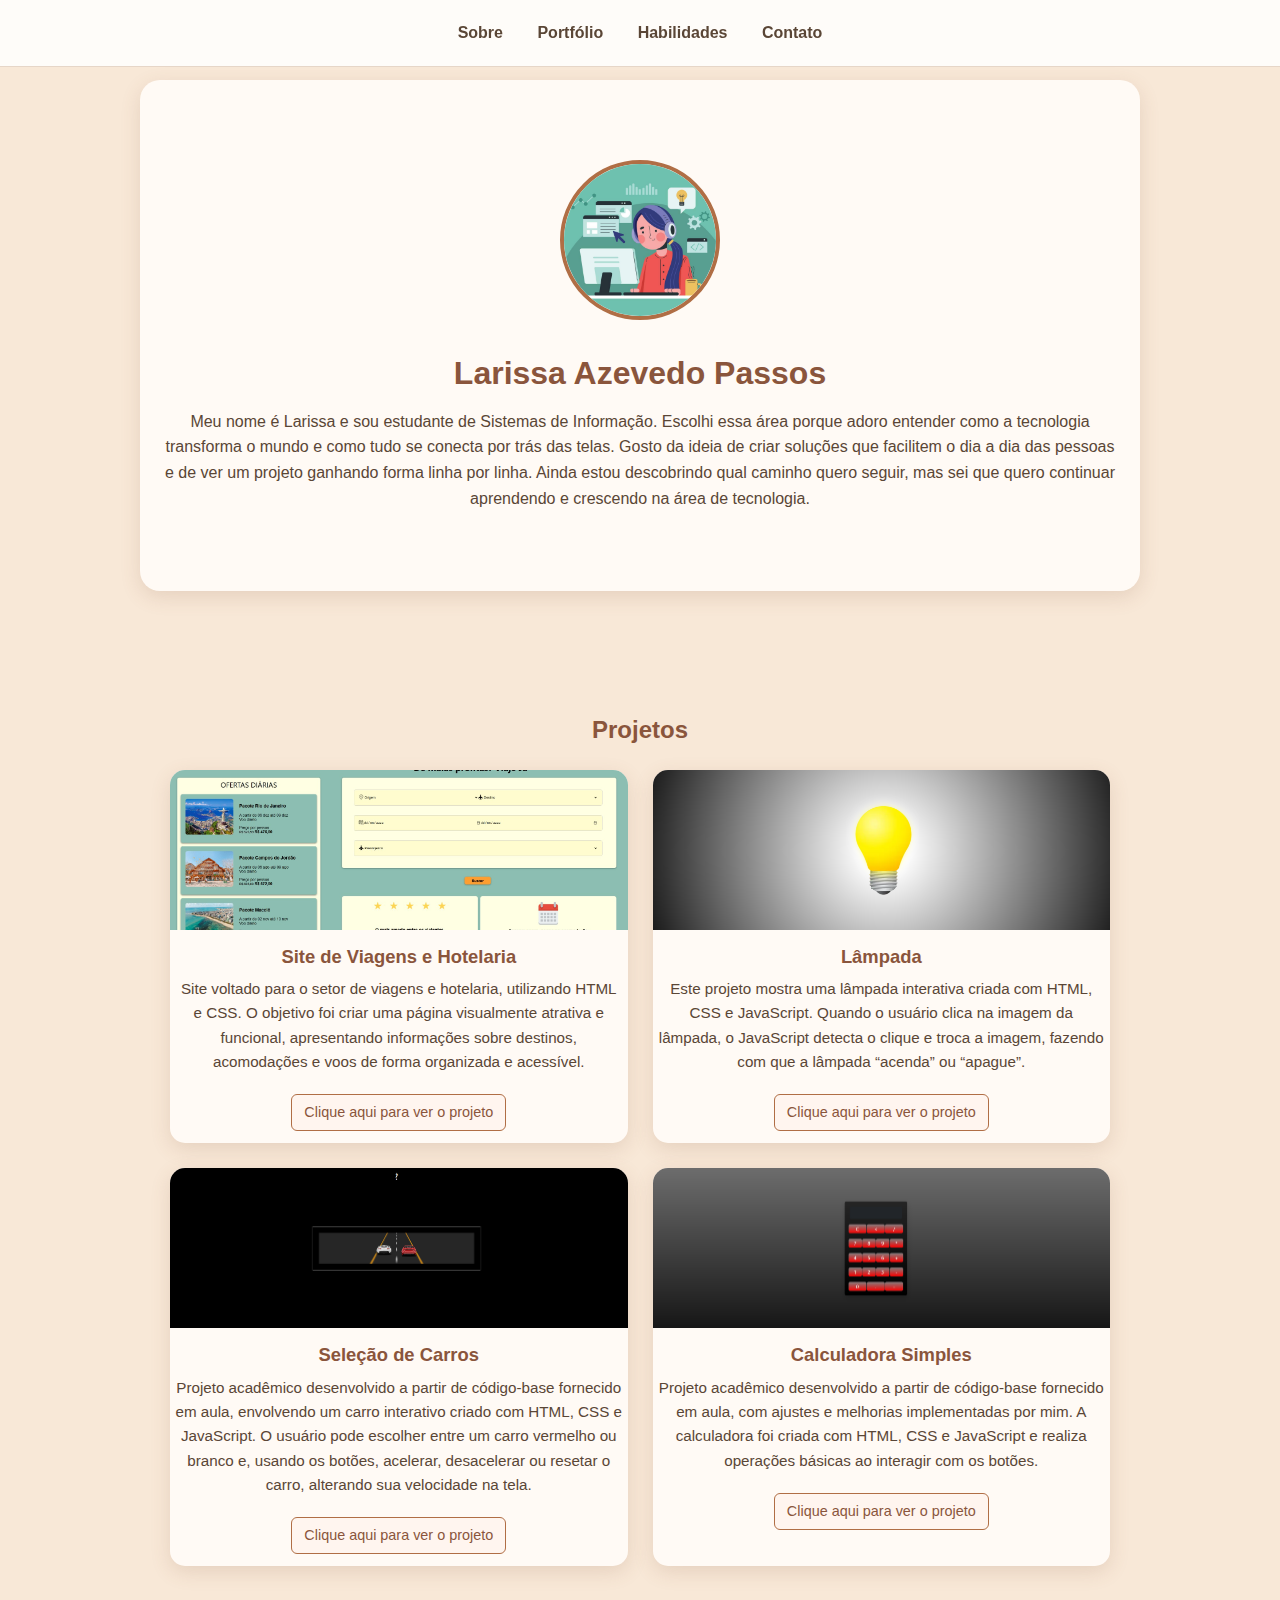
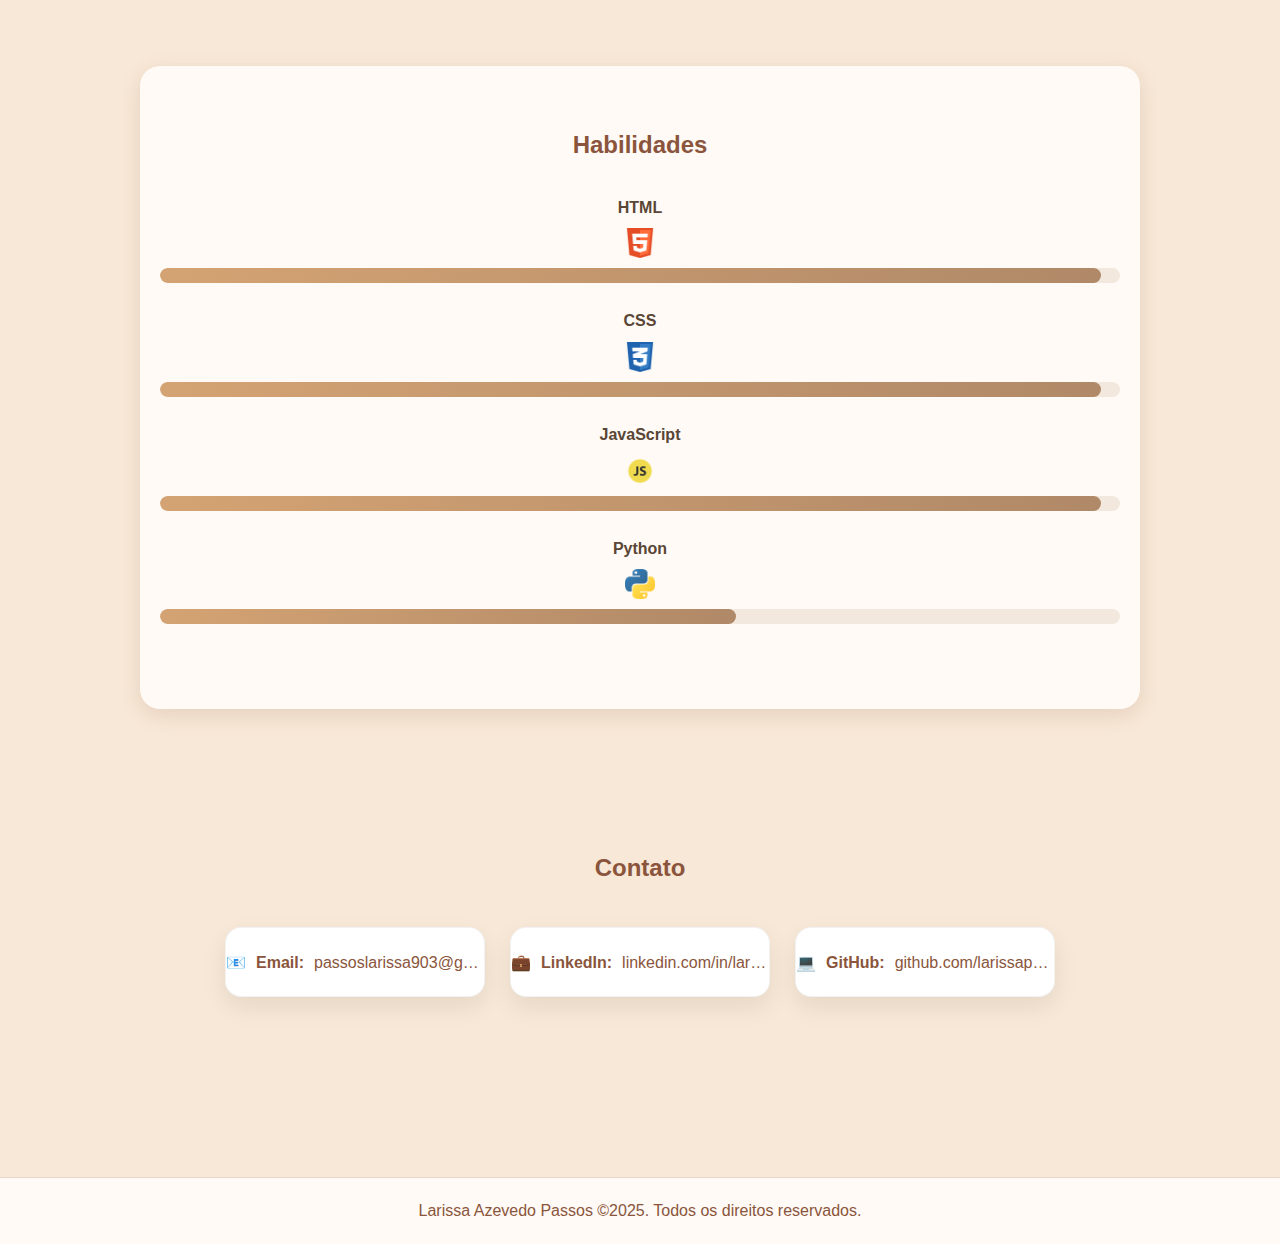
<file: index.html>
<!DOCTYPE html>
<html lang="pt-br">
<head>
  <meta charset="UTF-8">
  <meta name="viewport" content="width=device-width, initial-scale=1.0">
  <title>Meu Portfólio</title>
  <link rel="stylesheet" href="style.css">
</head>
<body>
  <header>
    <nav>
      <a href="#sobre">Sobre</a>
      <a href="#portfolio">Portfólio</a>
      <a href="#habilidades">Habilidades</a>
      <a href="#contato">Contato</a>
    </nav>
  </header>

  <section id="sobre">
    <img src="assets/perfil.jpg" alt="Foto de perfil">
    <h1>Larissa Azevedo Passos</h1>
    <p>Meu nome é Larissa e sou estudante de Sistemas de Informação. Escolhi essa área porque adoro entender como a tecnologia transforma o mundo e como tudo se conecta por trás das telas.
    Gosto da ideia de criar soluções que facilitem o dia a dia das pessoas e de ver um projeto ganhando forma linha por linha. Ainda estou descobrindo qual caminho quero seguir, mas sei que quero continuar aprendendo e crescendo na área de tecnologia.</p>
  </section>

  <section id="portfolio">
    <h2>Projetos</h2>
    <div class="portfolio-container" id="portfolioContainer">
      <div class="project">
        <img src="assets/viajeja.jpg" alt="Projeto 1">
        <h3>Site de Viagens e Hotelaria</h3>
        <p>Site voltado para o setor de viagens e hotelaria, utilizando HTML e CSS. O objetivo foi criar uma página visualmente atrativa e funcional, apresentando informações sobre destinos, acomodações e voos de forma organizada e acessível.</p>
        <a href="projetos/frontend-me/index.html" target="_blank">Clique aqui para ver o projeto</a>
      </div>
       <div class="project">
        <img src="assets/lampada.png" alt="Projeto 2">
        <h3>Lâmpada</h3>
        <p>Este projeto mostra uma lâmpada interativa criada com HTML, CSS e JavaScript. Quando o usuário clica na imagem da lâmpada, o JavaScript detecta o clique e troca a imagem, fazendo com que a lâmpada “acenda” ou “apague”.</p>
        <a href="projetos/Lampada - Atividade/index.html" target="_blank">Clique aqui para ver o projeto</a>
      </div>
      <div class="project">
        <img src="assets/carro.png" alt="Projeto 3">
        <h3>Seleção de Carros</h3>
        <p>Projeto acadêmico desenvolvido a partir de código-base fornecido em aula, envolvendo um carro interativo criado com HTML, CSS e JavaScript. O usuário pode escolher entre um carro vermelho ou branco e, usando os botões, acelerar, desacelerar ou resetar o carro, alterando sua velocidade na tela.</p>
        <a href="projetos/ME CARROS/index.html" target="_blank">Clique aqui para ver o projeto</a>
      </div>
      <div class="project">
        <img src="assets/calculadora.png" alt="Projeto 4">
        <h3>Calculadora Simples</h3>
        <p>Projeto acadêmico desenvolvido a partir de código-base fornecido em aula, com ajustes e melhorias implementadas por mim. A calculadora foi criada com HTML, CSS e JavaScript e realiza operações básicas ao interagir com os botões.</p>
        <a href="projetos/atividade 2/index.html" target="_blank">Clique aqui para ver o projeto</a>
  </div>
  </section>

  <section id="habilidades">
  <h2>Habilidades</h2>
  <div class="habilidades">
    <label>HTML</label>
    <div class="habilidades-icons">
      <img src="assets/htmlicon.png" alt="HTML">
    </div>
    <div class="progress-bar">
      <div class="progress" style="width: 98%;"></div>
    </div>
  </div>

  <div class="habilidades">
    <label>CSS</label>
    <div class="habilidades-icons">
      <img src="assets/cssicon.png" alt="CSS">
    </div>
    <div class="progress-bar">
      <div class="progress" style="width: 98%;"></div>
    </div>
  </div>

  <div class="habilidades">
    <label>JavaScript</label>
    <div class="habilidades-icons">
      <img src="assets/jsicon.png" alt="JavaScript">
    </div>
    <div class="progress-bar">
      <div class="progress" style="width: 98%;"></div>
    </div>
  </div>

  <div class="habilidades">
    <label>Python</label>
    <div class="habilidades-icons">
      <img src="assets/pythonicon.png" alt="Python">
    </div>
    <div class="progress-bar">
      <div class="progress" style="width: 60%;"></div>
    </div>
  </div>
</section>

<section id="contato">
  <h2>Contato</h2>
  <div class="contato-info">
    
    <p>
      📧 <strong>Email:</strong> 
      <a href="mailto:passoslarissa903@gmail.com">
        passoslarissa903@gmail.com
      </a>
    </p>

    <p>
      💼 <strong>LinkedIn:</strong> 
      <a href="https://www.linkedin.com/in/larissa-passos-5404a0393/" target="_blank">
        linkedin.com/in/larissa-passos-5404a0393
      </a>
    </p>

    <p>
      💻 <strong>GitHub:</strong> 
      <a href="https://github.com/larissapassos13" target="_blank">
        github.com/larissapassos13
      </a>
    </p>
  </div>
</section>

  <footer>
  <p>Larissa Azevedo Passos ©2025. Todos os direitos reservados.</p>
</footer>

<script src="script.js"></script>
</body>
</html>
</file>
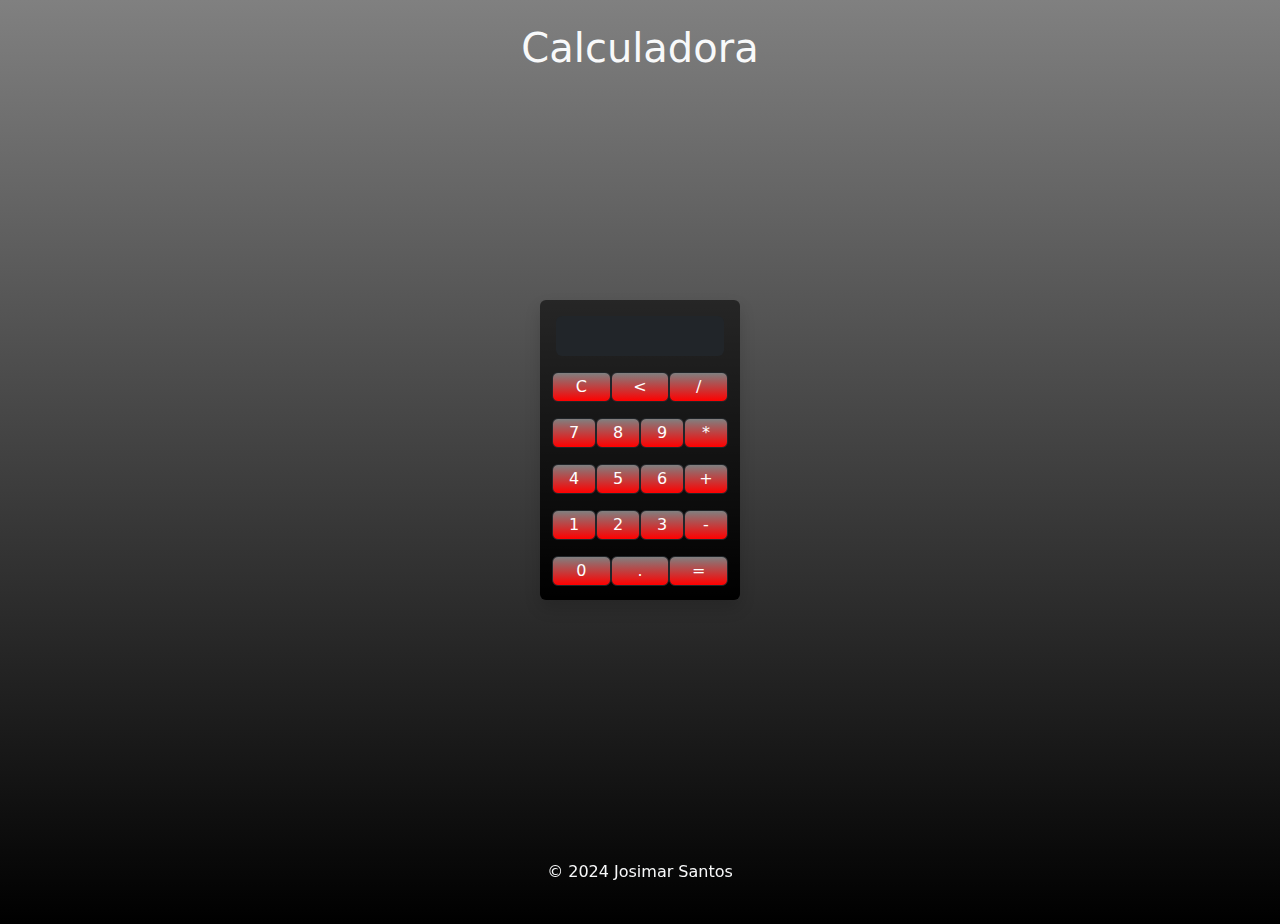
<file: projetos/atividade 2/index.html>
<!DOCTYPE html>
<html lang="en">
<head>
    <meta charset="UTF-8">
    <meta name="viewport" content="width=device-width, initial-scale=1.0">
    <title>Calculator</title>
    <link rel="stylesheet" href="style.css">
    <link href="https://cdn.jsdelivr.net/npm/bootstrap@5.3.3/dist/css/bootstrap.min.css" rel="stylesheet" integrity="sha384-QWTKZyjpPEjISv5WaRU9OFeRpok6YctnYmDr5pNlyT2bRjXh0JMhjY6hW+ALEwIH" crossorigin="anonymous">
</head>
<body>
    <header class="header text-center my-4">
        <h1 class="text-light">Calculadora</h1>
    </header>
    <main class="d-flex justify-content-center">
        <div class="calc bg-black bg-gradient p-3 rounded shadow">
            <div class="display bg-dark pb-3 mb-3 rounded text-light text-end" id="display"></div>
            <div class="btns">
                <div class="row g-2"> 
                    <button onclick="clearAll()" class="btn col btn-dark d-flex justify-content-center align-items-center" aria-label="Clear">C</button>
                    <button onclick="backspace()" class="btn col btn-dark d-flex justify-content-center align-items-center" aria-label="Backspace"><</button>
                    <button onclick="pressed('/')" class="btn col btn-dark d-flex justify-content-center align-items-center" aria-label="Divide">/</button>
                </div>
                <div class="row g-2 mt-2">
                    <button onclick="pressed('7')" class="btn col btn-dark d-flex justify-content-center align-items-center" aria-label="Seven">7</button>
                    <button onclick="pressed('8')" class="btn col btn-dark d-flex justify-content-center align-items-center" aria-label="Eight">8</button>
                    <button onclick="pressed('9')" class="btn col btn-dark d-flex justify-content-center align-items-center" aria-label="Nine">9</button>
                    <button onclick="pressed('*')" class="btn col btn-dark d-flex justify-content-center align-items-center" aria-label="Multiply">*</button>
                </div>
                <div class="row g-2 mt-2">
                    <button onclick="pressed('4')" class="btn col btn-dark d-flex justify-content-center align-items-center" aria-label="Four">4</button>
                    <button onclick="pressed('5')" class="btn col btn-dark d-flex justify-content-center align-items-center" aria-label="Five">5</button>
                    <button onclick="pressed('6')" class="btn col btn-dark d-flex justify-content-center align-items-center" aria-label="Six">6</button>
                    <button onclick="pressed('+')" class="btn col btn-dark d-flex justify-content-center align-items-center" aria-label="Add">+</button>
                </div>
                <div class="row g-2 mt-2">
                    <button onclick="pressed('1')" class="btn col btn-dark d-flex justify-content-center align-items-center" aria-label="One">1</button>
                    <button onclick="pressed('2')" class="btn col btn-dark d-flex justify-content-center align-items-center" aria-label="Two">2</button>
                    <button onclick="pressed('3')" class="btn col btn-dark d-flex justify-content-center align-items-center" aria-label="Three">3</button>
                    <button onclick="pressed('-')" class="btn col btn-dark d-flex justify-content-center align-items-center" aria-label="Subtract">-</button>
                </div>
                <div class="row g-2 mt-2">
                    <button onclick="pressed('0')" class="btn col btn-dark d-flex justify-content-center align-items-center" aria-label="Zero">0</button>
                    <button onclick="pressed('.')" class="btn col btn-dark d-flex justify-content-center align-items-center" aria-label="Decimal">.</button>
                    <button onclick="calculate()" class="btn col btn-dark d-flex justify-content-center align-items-center" aria-label="Equals">=</button>
                </div>
            </div>
        </div>
    </main>
    <footer class="footer text-light fixed-bottom mt-auto text-center">
        <p>&copy; 2024 Josimar Santos</p>
    </footer>
    <script src="script.js"></script>
    <script src="https://cdn.jsdelivr.net/npm/bootstrap@5.3.3/dist/js/bootstrap.bundle.min.js" integrity="sha384-YvpcrYf0tY3lHB60NNkmXc5s9fDVZLESaAA55NDzOxhy9GkcIdslK1eN7N6jIeHz" crossorigin="anonymous"></script>
</body>
</html>
</file>
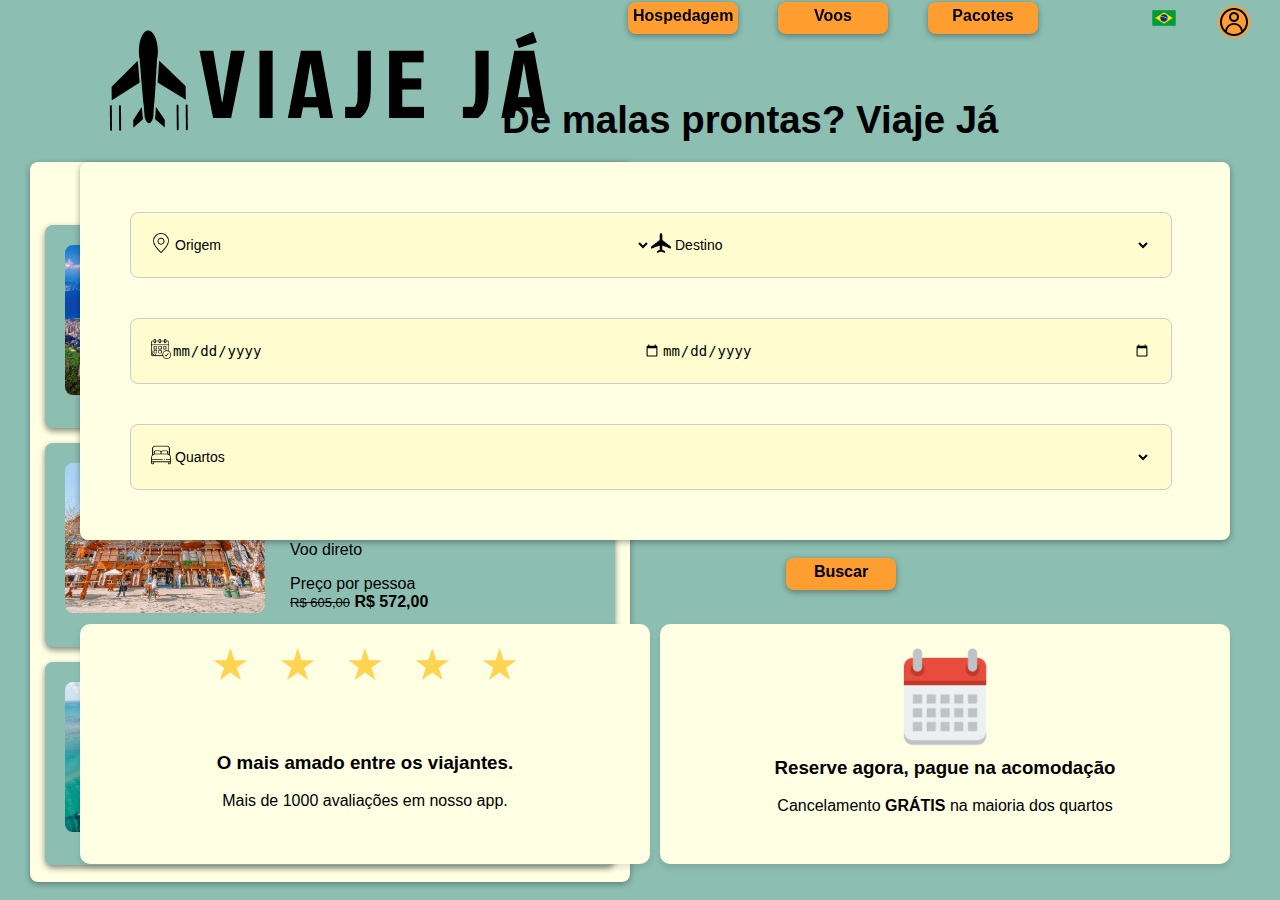
<file: projetos/frontend-me/index.html>
<!DOCTYPE html>
<html lang="pt-br">

<head>
    <meta charset="UTF-8">
    <meta name="viewport" content="width=device-width, initial-scale=1.0">
    <title>Hospedagem - ViajeJá</title>
    <link rel="stylesheet" href="style.css">
    <link rel="shortcut icon" href="assets/imagens/icone.png" type="image/x-icon">
</head>

<body>

    <!--TÍTULO, BOTOES E SLOGAN-->
    <div class="cabeçalho">
        <div class="titulo">
            <img src="assets/imagens/logo-nova-completa.png" alt="Logo Viaje Já">
        </div>

        <div class="menu">
            <a href="index.html" class="botao">Hospedagem</a>
            <a href="voos.html" class="botao">Voos</a>
            <a href="pacotes.html" class="botao">Pacotes</a>
            <a href="stays.html" class="bandeira"><img src="assets/imagens/brasil.png" alt="brasil bandeira"></a>
        </div>
        <div class="perfil">
            <a href="perfil.html" class="perfil"><img src="assets/imagens/perfil-de-usuario32px.png" alt="perfil">
            </a>
        </div>


    </div>


    <div class="slogan">
        <h1>De malas prontas? Viaje Já</h1>
    </div>


    <!--OFERTAS DE VIAGENS-->
    <div class="ofertas">
        <div class="diarias">
            <h2>OFERTAS DIÁRIAS</h2>
        </div>

        <div class="caixa">
            <img src="assets/imagens/Riodejaneiro.jpg" alt="Rio de Janeiro">
            <div class="info">
                <h3>Pacote Rio de Janeiro</h3>
                <p>A partir de 06 dez até 09 dez <br> Voo direto</p>
                <p class="preco">Preço por pessoa <br><s class="riscado">R$ 525,99</s> <strong>R$ 475,00</strong>
                </p>
            </div>
        </div>



        <div class="caixa">
            <img src="assets/imagens/camposdojordao.jpg" alt="Campos do Jordao">
            <div class="info">
                <h3>Pacote Campos do Jordão</h3>
                <p>A partir de 06 ago até 09 ago <br> Voo direto</p>
                <p class="preco">Preço por pessoa <br><s class="riscado">R$ 605,00</s> <strong>R$ 572,00</strong>
                </p>
            </div>
        </div>



        <div class="caixa">
            <img src="assets/imagens/maceio.jpg" alt="Maceio">
            <div class="info">
                <h3>Pacote Maceió</h3>
                <p>A partir de 02 nov até 10 nov <br> Voo direto</p>
                <p class="preco">Preço por pessoa <br><s class="riscado">R$ 419,00</s> <strong>R$ 348,00</strong>
                </p>
            </div>
        </div>

    </div>

    <!--CAMPOS DE BUSCAR E INPUTS-->

    <div class="busca">
        <form>
            <div class="campo1">
                <span class="icone1"><img src="assets/imagens/localizacao.png" alt="localização"></span>
                <select>
                    <option>Origem</option>
                    <option>Aracaju</option>
                    <option>Salvador</option>
                    <option>São Paulo</option>
                    <option>Vitória</option>
                </select>

                <span class="icone1"><img src="assets/imagens/simbolo-aviao.png" alt="localização"></span>
                <select>
                    <option>Destino</option>
                    <option>Campos Do Jordão</option>
                    <option>Maceió</option>
                    <option>Rio De Janeiro</option>
                </select>
            </div>

            <div class="campo1">
                <span class="icone2"> <img src="assets/imagens/calendario-busca.png" alt="calendário"></span>
                <input type="date" />
                <input type="date" />
            </div>

            <div class="campo">
                <span class="icone3"> <img src="assets/imagens/cama-de-casal.png" alt="quartos"></span>
                <select>
                    <option>Quartos</option>
                    <option>1 Quartos</option>
                    <option>2 Quartos</option>
                    <option>3 Quartos</option>
                    <option>4 Quartos</option>
                    <option>5 Quartos</option>
                    <option>6+ Quartos</option>
                </select>
            </div>
        </form>
    </div>

    <!--BOTAO BUSCAR-->
    <div class="button">
        <a href="#">Buscar</a>
    </div>

    <!--AVALIAÇÕES-->
    <div class="cards-container">

        <div class="card">
            <img src="assets/imagens/5estrelas.webp" alt="Estrelas" class="icon1">
            <div class="texto">
                <h3>O mais amado entre os viajantes.</h3>
                <p>Mais de 1000 avaliações em nosso app.</p>
            </div>
        </div>


        <div class="card">
            <img src="assets/imagens/calendariocolorido.png" alt="Calendário" class="icon2">
            <div class="texto">
                <h3>Reserve agora, pague na acomodação</h3>
                <p>Cancelamento <strong>GRÁTIS</strong> na maioria dos quartos</p>
            </div>
        </div>
    </div>







</body>

</html>
</file>
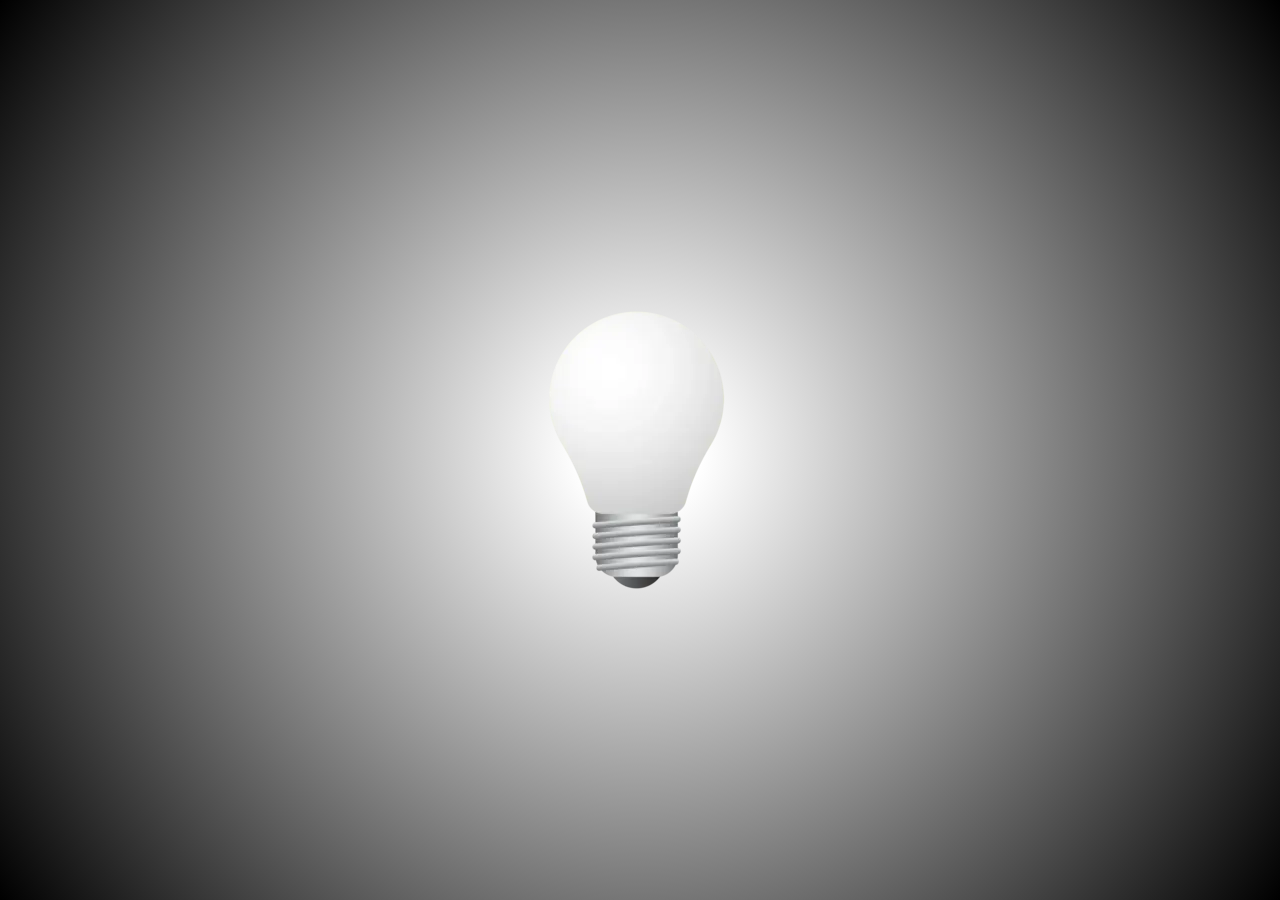
<file: projetos/Lampada - Atividade/index.html>
<!DOCTYPE html>
<html lang="pt-BR">
<head>
    <meta charset="UTF-8">
    <meta name="viewport" content="width=device-width, initial-scale=1.0">
    <title>Lâmpada</title>
    <link rel="stylesheet" href="style.css">
</head>
<body>
    <div class="container">
        <img id="lamp" src="assets/lamp_off.png" alt="Lâmpada apagada">
    </div>
    <script src= "script.js"></script>
</body>
</html>
</file>
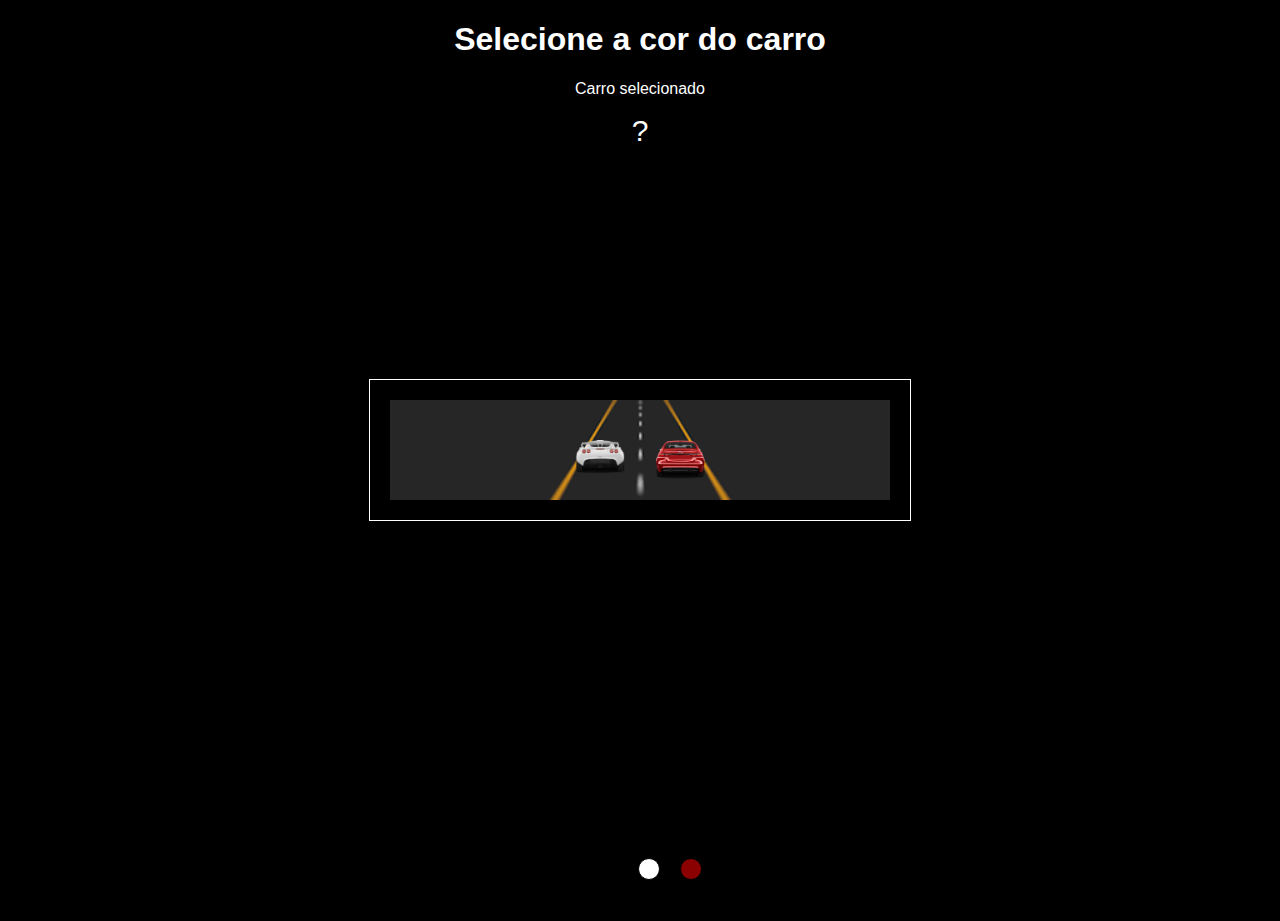
<file: projetos/ME CARROS/index.html>
<!DOCTYPE html>
<html lang="en">
<head>
    <meta charset="UTF-8">
    <meta name="viewport" content="width=device-width, initial-scale=1.0">
    <link rel="stylesheet" href="style.css">
    <title>z-index</title>
</head>
<body>
    <header>
        <div class="text">
            <h1>Selecione a cor do carro</h1>
            <p>Carro selecionado <div id="result">?</div></p>
        </div>
    </header>
    <main>
        <div class="container">
            <div class="track"></div>
            <div id="white"></div>
            <div id="red"></div>
            <audio src="assets/audio/cars.mp3" autoplay></audio>
        </div>
    </main>
    <footer>
        <nav>
            <div class="btn_circle_1" id="branco"></div>
            <div class="btn_circle_2" id="vermelho"></div>
            <div class="btn" id="resetar">Resetar</div>
            <div class="btn" id="acelerar">Acelerar</div>
            <div class="btn" id="desacelerar">Desacelerar</div>
        </nav>
    </footer>
</body>
<script src="script.js"></script>
</html>
</file>
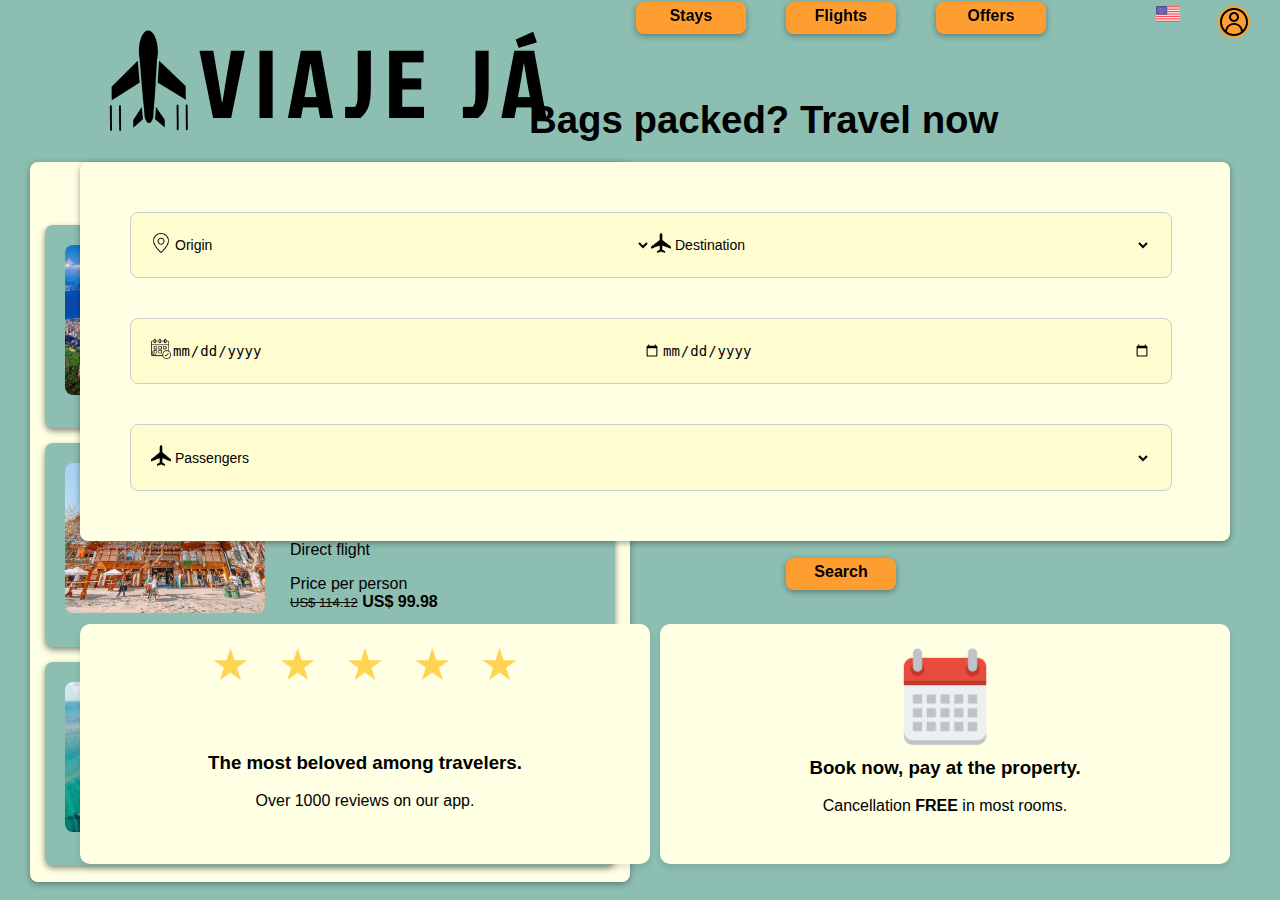
<file: projetos/frontend-me/flights.html>
<!DOCTYPE html>
<html lang="en">

<head>
    <meta charset="UTF-8">
    <meta name="viewport" content="width=device-width, initial-scale=1.0">
    <title>Flights - ViajeJá</title>
    <link rel="stylesheet" href="style.css">
    <link rel="shortcut icon" href="assets/imagens/icone.png" type="image/x-icon">
</head>

<body>

    <!--TÍTULO, BOTOES E SLOGAN-->
    <div class="cabeçalho">
        <div class="titulo">
            <img src="assets/imagens/logo-nova-completa.png" alt="Logo Viaje Já">
        </div>

        <div class="menu">
            <a href="stays.html" class="botao">Stays</a>
            <a href="flights.html" class="botao">Flights</a>
            <a href="offers.html" class="botao">Offers</a>
            <a href="voos.html" class="bandeira"><img src="assets/imagens/estados-unidos.png" alt="estados unidos"></a>
        </div>
        <div class="perfil">
            <a href="profile.html" class="perfil"><img src="assets/imagens/perfil-de-usuario32px.png" alt="perfil">
            </a>
        </div>


    </div>


    <div class="slogan">
        <h1>Bags packed? Travel now</h1>
    </div>


    <!--OFERTAS DE VIAGENS-->
    <div class="ofertas">
        <div class="diarias">
            <h2>Daily Offers</h2>
        </div>
        <div class="caixa">
            <img src="assets/imagens/Riodejaneiro.jpg" alt="Rio de Janeiro">
            <div class="info">
                <h3>Rio de Janeiro Package</h3>
                <p>From December 6th to December 9th<br>Direct flight</p>
                <p class="preco">Price per person
                    <br><s class="riscado">US$ 99.22</s> <strong>US$ 89.60</strong>
                </p>
            </div>
        </div>

        <div class="caixa">
            <img src="assets/imagens/camposdojordao.jpg" alt="Campos do Jordao">
            <div class="info">
                <h3>Campos do Jordão Package</h3>
                <p>From August 6th to August 9th<br>Direct flight</p>
                <p class="preco">Price per person<br><s class="riscado">US$ 114.12</s> <strong>US$ 99.98</strong></p>
            </div>
        </div>

        <div class="caixa">
            <img src="assets/imagens/maceio.jpg" alt="Maceio">
            <div class="info">
                <h3>Maceió Package</h3>
                <p>From November 2nd to November 10th<br> Direct flight</p>
                <p class="preco">Price per person<br><s class="riscado">US$ 79.04</s> <strong>US$ 65.64</strong></p>
            </div>
        </div>
    </div>

    <!--CAMPOS DE BUSCAR E INPUTS-->

    <div class="busca">
        <form>
            <div class="campo1">
                <span class="icone1"><img src="assets/imagens/localizacao.png" alt="localização"></span>
                <select>
                    <option>Origin</option>
                    <option>Aracaju</option>
                    <option>Salvador</option>
                    <option>São Paulo</option>
                    <option>Vitória</option>
                </select>

                <span class="icone1"><img src="assets/imagens/simbolo-aviao.png" alt="localização"></span>
                <select>
                    <option>Destination</option>
                    <option>Campos Do Jordão</option>
                    <option>Maceió</option>
                    <option>Rio De Janeiro</option>
                </select>
            </div>

            <div class="campo1">
                <span class="icone2"> <img src="assets/imagens/calendario-busca.png" alt="calendário"></span>
                <input type="date" />
                <input type="date" />
            </div>

            <div class="campo">
                <span class="icone3"> <img src="assets/imagens/simbolo-aviao.png" alt="aviões"></span>
                <select>
                    <option>Passengers</option>
                    <option>1 Passengers</option>
                    <option>2 Passengers</option>
                    <option>3 Passengers</option>
                    <option>4 Passengers</option>
                    <option>5 Passengers</option>
                    <option>6+ Passengers</option>
                </select>
            </div>
        </form>
    </div>

    <!--BOTAO BUSCAR-->
    <div class="button">
        <a href="#">Search</a>
    </div>

    <!--AVALIAÇÕES-->
    <div class="cards-container">

        <div class="card">
            <img src="assets/imagens/5estrelas.webp" alt="Estrelas" class="icon1">
            <div class="texto">
                <h3>The most beloved among travelers.</h3>
                <p>Over 1000 reviews on our app.</p>
            </div>
        </div>


        <div class="card">
            <img src="assets/imagens/calendariocolorido.png" alt="Calendário" class="icon2">
            <div class="texto">
                <h3>Book now, pay at the property.</h3>
                <p>Cancellation <strong>FREE</strong> in most rooms.</p>
            </div>
        </div>
    </div>






</body>

</html>
</file>
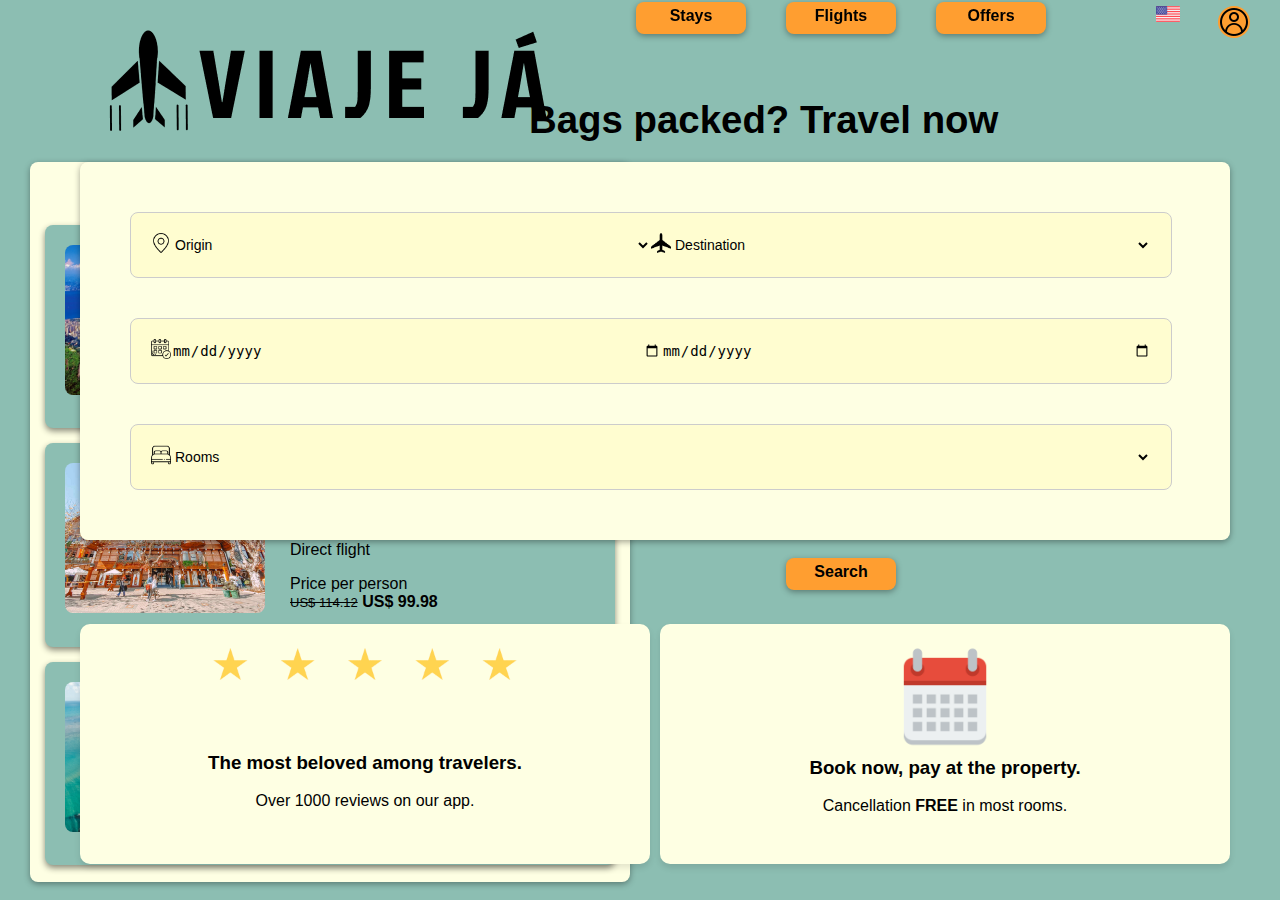
<file: projetos/frontend-me/offers.html>
<!DOCTYPE html>
<html lang="en">

<head>
    <meta charset="UTF-8">
    <meta name="viewport" content="width=device-width, initial-scale=1.0">
    <title>Offers - ViajeJá</title>
    <link rel="stylesheet" href="style.css">
    <link rel="shortcut icon" href="assets/imagens/icone.png" type="image/x-icon">
</head>

<body>

    <!--TÍTULO, BOTOES E SLOGAN-->
    <div class="cabeçalho">
        <div class="titulo">
            <img src="assets/imagens/logo-nova-completa.png" alt="Logo Viaje Já">
        </div>

        <div class="menu">
            <a href="stays.html" class="botao">Stays</a>
            <a href="flights.html" class="botao">Flights</a>
            <a href="offers.html" class="botao">Offers</a>
            <a href="pacotes.html" class="bandeira"><img src="assets/imagens/estados-unidos.png" alt="estados unidos"></a>

        </div>
        <div class="perfil">
            <a href="profile.html" class="perfil"><img src="assets/imagens/perfil-de-usuario32px.png" alt="perfil">
            </a>
        </div>


    </div>


    <div class="slogan">
        <h1>Bags packed? Travel now</h1>
    </div>


    <!--OFERTAS DE VIAGENS-->
    <div class="ofertas">
        <div class="diarias">
            <h2>Daily Offers</h2>
        </div>
        <div class="caixa">
            <img src="assets/imagens/Riodejaneiro.jpg" alt="Rio de Janeiro">
            <div class="info">
                <h3>Rio de Janeiro Package</h3>
                <p>From December 6th to December 9th<br>Direct flight</p>
                <p class="preco">Price per person
                    <br><s class="riscado">US$ 99.22</s> <strong>US$ 89.60</strong>
                </p>
            </div>
        </div>

        <div class="caixa">
            <img src="assets/imagens/camposdojordao.jpg" alt="Campos do Jordao">
            <div class="info">
                <h3>Campos do Jordão Package</h3>
                <p>From August 6th to August 9th<br>Direct flight</p>
                <p class="preco">Price per person<br><s class="riscado">US$ 114.12</s> <strong>US$ 99.98</strong></p>
            </div>
        </div>

        <div class="caixa">
            <img src="assets/imagens/maceio.jpg" alt="Maceio">
            <div class="info">
                <h3>Maceió Package</h3>
                <p>From November 2nd to November 10th<br> Direct flight</p>
                <p class="preco">Price per person<br><s class="riscado">US$ 79.04</s> <strong>US$ 65.64</strong></p>
            </div>
        </div>
    </div>

    <!--CAMPOS DE BUSCAR E INPUTS-->

    <div class="busca">
        <form>
            <div class="campo1">
                <span class="icone1"><img src="assets/imagens/localizacao.png" alt="localização"></span>
                <select>
                    <option>Origin</option>
                    <option>Aracaju</option>
                    <option>Salvador</option>
                    <option>São Paulo</option>
                    <option>Vitória</option>
                </select>

                <span class="icone1"><img src="assets/imagens/simbolo-aviao.png" alt="localização"></span>
                <select>
                    <option>Destination</option>
                    <option>Campos Do Jordão</option>
                    <option>Maceió</option>
                    <option>Rio De Janeiro</option>
                </select>
            </div>

            <div class="campo1">
                <span class="icone2"> <img src="assets/imagens/calendario-busca.png" alt="calendário"></span>
                <input type="date" />
                <input type="date" />
            </div>

            <div class="campo">
                <span class="icone3"> <img src="assets/imagens/cama-de-casal.png" alt="quartos"></span>
                <select>
                    <option>Rooms</option>
                    <option>1 Room</option>
                    <option>2 Rooms</option>
                    <option>3 Rooms</option>
                    <option>4 Rooms</option>
                    <option>5 Rooms</option>
                    <option>6+ Rooms</option>
                </select>
            </div>
        </form>
    </div>

    <!--BOTAO BUSCAR-->
    <div class="button">
        <a href="#">Search</a>
    </div>

    <!--AVALIAÇÕES-->
    <div class="cards-container">

        <div class="card">
            <img src="assets/imagens/5estrelas.webp" alt="Estrelas" class="icon1">
            <div class="texto">
                <h3>The most beloved among travelers.</h3>
                <p>Over 1000 reviews on our app.</p>
            </div>
        </div>


        <div class="card">
            <img src="assets/imagens/calendariocolorido.png" alt="Calendário" class="icon2">
            <div class="texto">
                <h3>Book now, pay at the property.</h3>
                <p>Cancellation <strong>FREE</strong> in most rooms.</p>
            </div>
        </div>
    </div>






</body>

</html>
</file>
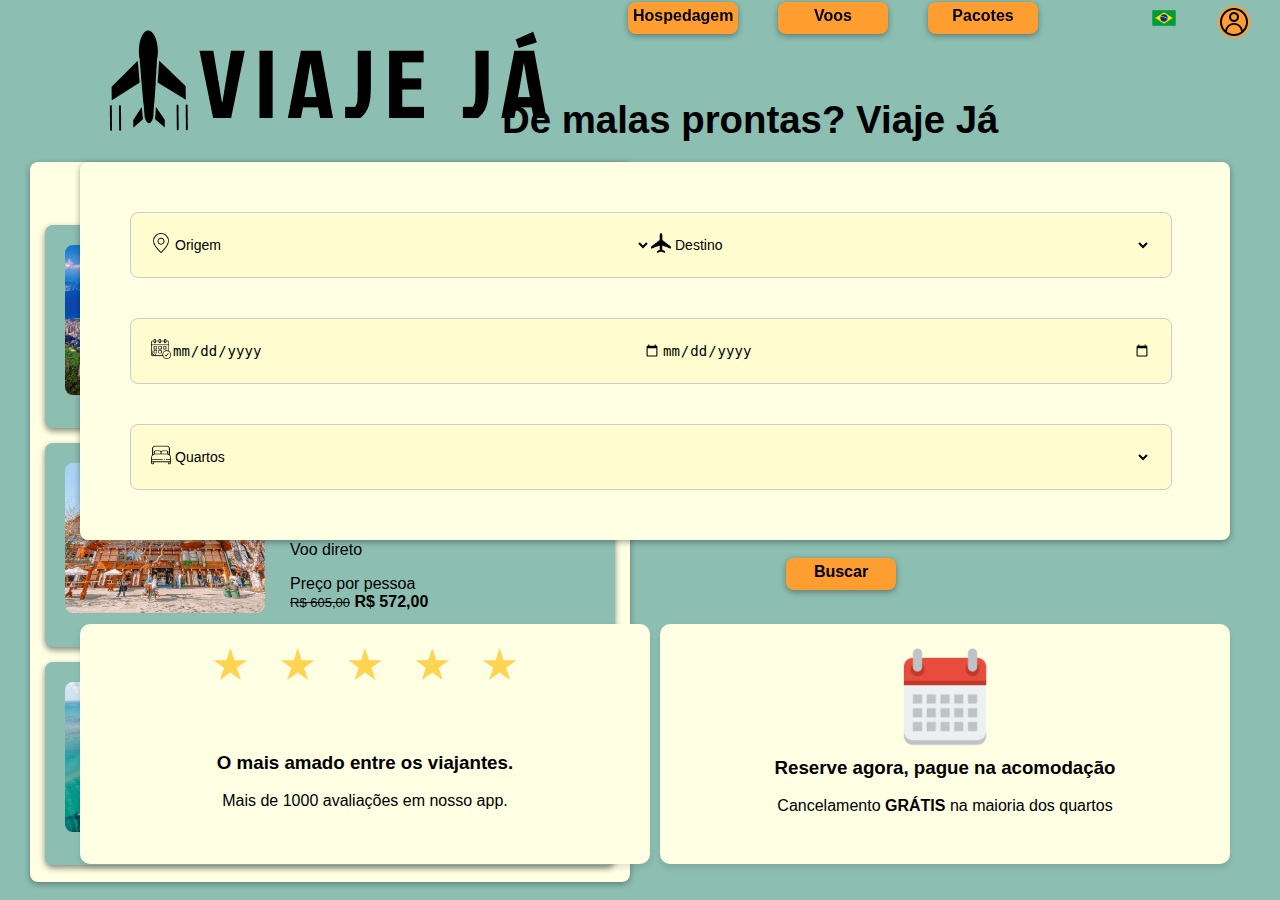
<file: projetos/frontend-me/pacotes.html>
<!DOCTYPE html>
<html lang="pt-br">

<head>
    <meta charset="UTF-8">
    <meta name="viewport" content="width=device-width, initial-scale=1.0">
    <title>Pacotes - ViajeJá</title>
    <link rel="stylesheet" href="style.css">
    <link rel="shortcut icon" href="assets/imagens/icone.png" type="image/x-icon">
</head>

<body>

    <!--TÍTULO, BOTOES E SLOGAN-->
    <header>
        <div class="titulo">
            <img src="assets/imagens/logo-nova-completa.png" alt="">
        </div>

        <div class="menu">
            <a href="index.html" class="botao">Hospedagem</a>
            <a href="voos.html" class="botao">Voos</a>
            <a href="pacotes.html" class="botao">Pacotes</a>
            <a href="offers.html" class="bandeira"><img src="assets/imagens/brasil.png" alt="brasil bandeira"></a>
        </div>
        <div class="perfil">
            <a href="perfil.html" class="perfil"><img src="assets/imagens/perfil-de-usuario32px.png" alt="perfil">
            </a>
        </div>


    </header>


    <div class="slogan">
        <h1>De malas prontas? Viaje Já</h1>
    </div>


    <!--OFERTAS DE VIAGENS-->
    <div class="ofertas">
        <div class="diarias">
            <h2>OFERTAS DIÁRIAS</h2>
        </div>
        <a href="pagina-compra/compra-rio.html" class="compra">
            <div class="caixa">
                <img src="assets/imagens/Riodejaneiro.jpg" alt="Rio de Janeiro">
                <div class="info">
                    <h3>Pacote Rio de Janeiro</h3>
                    <p>A partir de 06 dez até 09 dez <br> Voo direto</p>
                    <p class="preco">Preço por pessoa <br><s class="riscado">R$ 525,99</s> <strong>R$ 475,00</strong>
                    </p>
                </div>
            </div>
        </a>

        <a href="pagina-compra/compra-campos.html" class="compra">
            <div class="caixa">
                <img src="assets/imagens/camposdojordao.jpg" alt="Campos do Jordao">
                <div class="info">
                    <h3>Pacote Campos do Jordão</h3>
                    <p>A partir de 06 ago até 09 ago <br> Voo direto</p>
                    <p class="preco">Preço por pessoa <br><s class="riscado">R$ 605,00</s> <strong>R$ 572,00</strong>
                    </p>
                </div>
            </div>
        </a>

        <a href="pagina-compra/compra-maceio.html" class="compra">
            <div class="caixa">
                <img src="assets/imagens/maceio.jpg" alt="Maceio">
                <div class="info">
                    <h3>Pacote Maceió</h3>
                    <p>A partir de 02 nov até 10 nov <br> Voo direto</p>
                    <p class="preco">Preço por pessoa <br><s class="riscado">R$ 419,00</s> <strong>R$ 348,00</strong>
                    </p>
                </div>
            </div>
        </a>
    </div>

    <!--CAMPOS DE BUSCAR E INPUTS-->

    <div class="busca">
        <form>
            <div class="campo1">
                <span class="icone1"><img src="assets/imagens/localizacao.png" alt="localização"></span>
                <select>
                    <option>Origem</option>
                    <option>Aracaju</option>
                    <option>Salvador</option>
                    <option>São Paulo</option>
                    <option>Vitória</option>
                </select>

                <span class="icone1"><img src="assets/imagens/simbolo-aviao.png" alt="localização"></span>
                <select>
                    <option>Destino</option>
                    <option>Campos Do Jordão</option>
                    <option>Maceió</option>
                    <option>Rio De Janeiro</option>
                </select>
            </div>

            <div class="campo1">
                <span class="icone2"> <img src="assets/imagens/calendario-busca.png" alt="calendário"></span>
                <input type="date" />
                <input type="date" />
            </div>

            <div class="campo">
                <span class="icone3"> <img src="assets/imagens/cama-de-casal.png" alt="quartos"></span>
                <select>
                    <option>Quartos</option>
                    <option>1 Quartos</option>
                    <option>2 Quartos</option>
                    <option>3 Quartos</option>
                    <option>4 Quartos</option>
                    <option>5 Quartos</option>
                    <option>6+ Quartos</option>
                </select>
            </div>
        </form>
    </div>

    <!--BOTAO BUSCAR-->
    <div class="button">
        <a href="#">Buscar</a>
    </div>

    <!--AVALIAÇÕES-->
    <div class="cards-container">

        <div class="card">
            <img src="assets/imagens/5estrelas.webp" alt="Estrelas" class="icon1">
            <div class="texto">
                <h3>O mais amado entre os viajantes.</h3>
                <p>Mais de 1000 avaliações em nosso app.</p>
            </div>
        </div>


        <div class="card">
            <img src="assets/imagens/calendariocolorido.png" alt="Calendário" class="icon2">
            <div class="texto">
                <h3>Reserve agora, pague na acomodação</h3>
                <p>Cancelamento <strong>GRÁTIS</strong> na maioria dos quartos</p>
            </div>
        </div>
    </div>






</body>

</html>
</file>
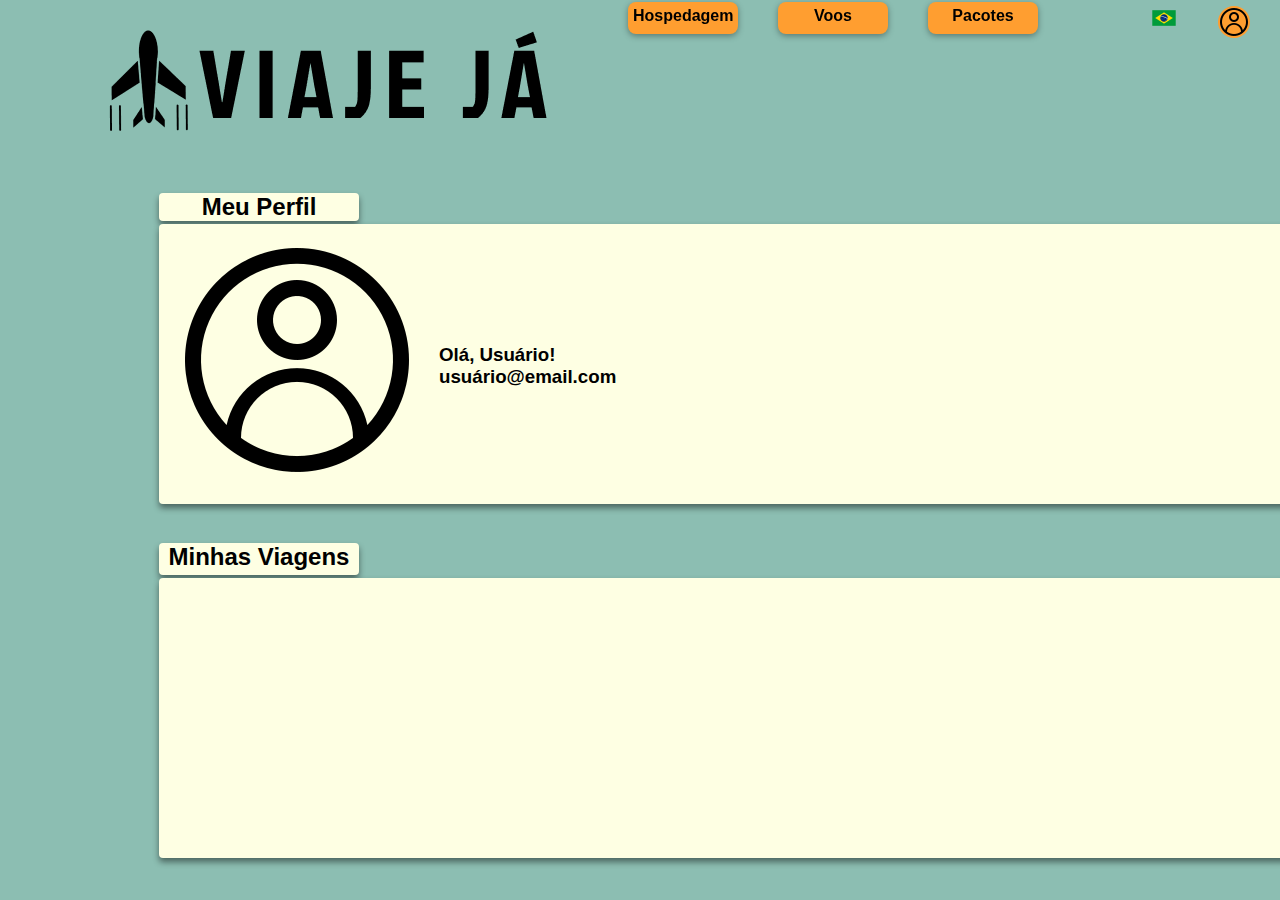
<file: projetos/frontend-me/perfil.html>
<!DOCTYPE html>
<html lang="pt-br">

<head>
    <meta charset="UTF-8">
    <meta name="viewport" content="width=device-width, initial-scale=1.0">
    <title>Perfil - ViajeJá</title>
    <link rel="stylesheet" href="style.css">
    <link rel="shortcut icon" href="assets/imagens/icone.png" type="image/x-icon">
</head>

<body>
    <!--TÍTULO, BOTOES E SLOGAN-->
    <header>
        <div class="titulo">
            <img src="assets/imagens/logo-nova-completa.png" alt="">
        </div>

        <div class="menu">
            <a href="index.html" class="botao">Hospedagem</a>
            <a href="voos.html" class="botao">Voos</a>
            <a href="pacotes.html" class="botao">Pacotes</a>
            <a href="profile.html" class="bandeira"><img src="assets/imagens/brasil.png" alt="brasil bandeira"></a>
        </div>
        <div class="perfil">
            <a href="perfil.html" class="perfil"><img src="assets/imagens/perfil-de-usuario32px.png" alt="perfil">
            </a>
        </div>


    </header>

    <div class="meuperfil">
        <h2>Meu Perfil</h2>
    </div>

    <div class="infocliente">
        <h3>Olá, Usuário!<br>usuário@email.com</h3>
        <img src="assets/imagens/perfil-de-usuario256px.png" alt="foto de perfil">


    </div>

    <div class="minhasviagens">
        <h2>Minhas Viagens</h2>
    </div>

    <div class="vazia"></div>


</body>

</html>
</file>
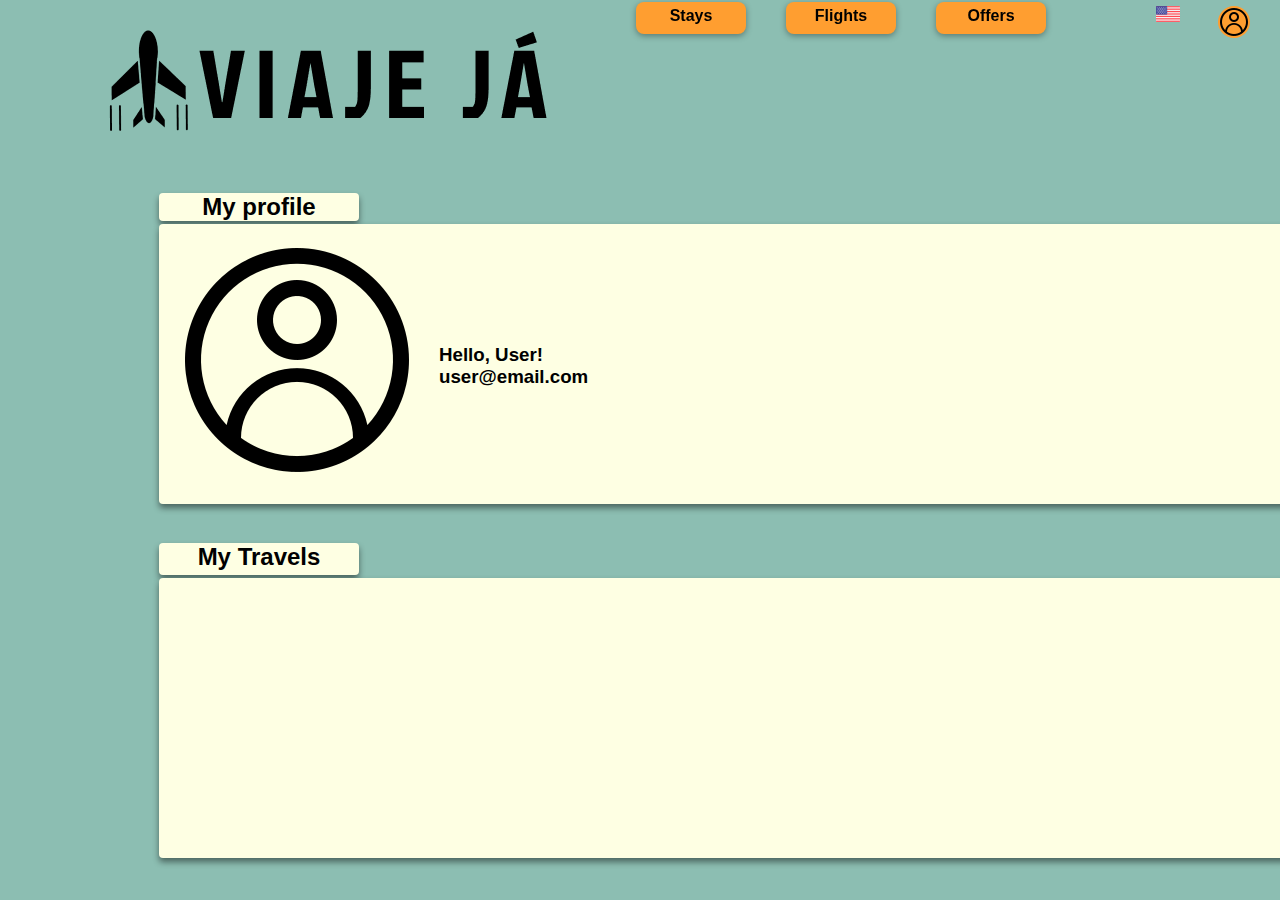
<file: projetos/frontend-me/profile.html>
<!DOCTYPE html>
<html lang="en">

<head>
    <meta charset="UTF-8">
    <meta name="viewport" content="width=device-width, initial-scale=1.0">
    <title>Profile - ViajeJá</title>
    <link rel="stylesheet" href="style.css">
    <link rel="shortcut icon" href="assets/imagens/icone.png" type="image/x-icon">
</head>

<body>

    <!--TÍTULO, BOTOES E SLOGAN-->
    <div class="cabeçalho">
        <div class="titulo">
            <img src="assets/imagens/logo-nova-completa.png" alt="Logo Viaje Já">
        </div>

        <div class="menu">
            <a href="stays.html" class="botao">Stays</a>
            <a href="flights.html" class="botao">Flights</a>
            <a href="offers.html" class="botao">Offers</a>
            <a href="perfil.html" class="bandeira"><img src="assets/imagens/estados-unidos.png" alt="estados unidos"></a>

        </div>
        <div class="perfil">
            <a href="profile.html" class="perfil"><img src="assets/imagens/perfil-de-usuario32px.png" alt="perfil">
            </a>
        </div>


    </div>

    <div class="meuperfil">
        <h2>My profile</h2>
    </div>

    <div class="infocliente">
        <h3>Hello, User!<br>user@email.com</h3>
        <img src="assets/imagens/perfil-de-usuario256px.png" alt="foto de perfil">


    </div>

    <div class="minhasviagens">
        <h2>My Travels</h2>
    </div>

    <div class="vazia"></div>
</file>
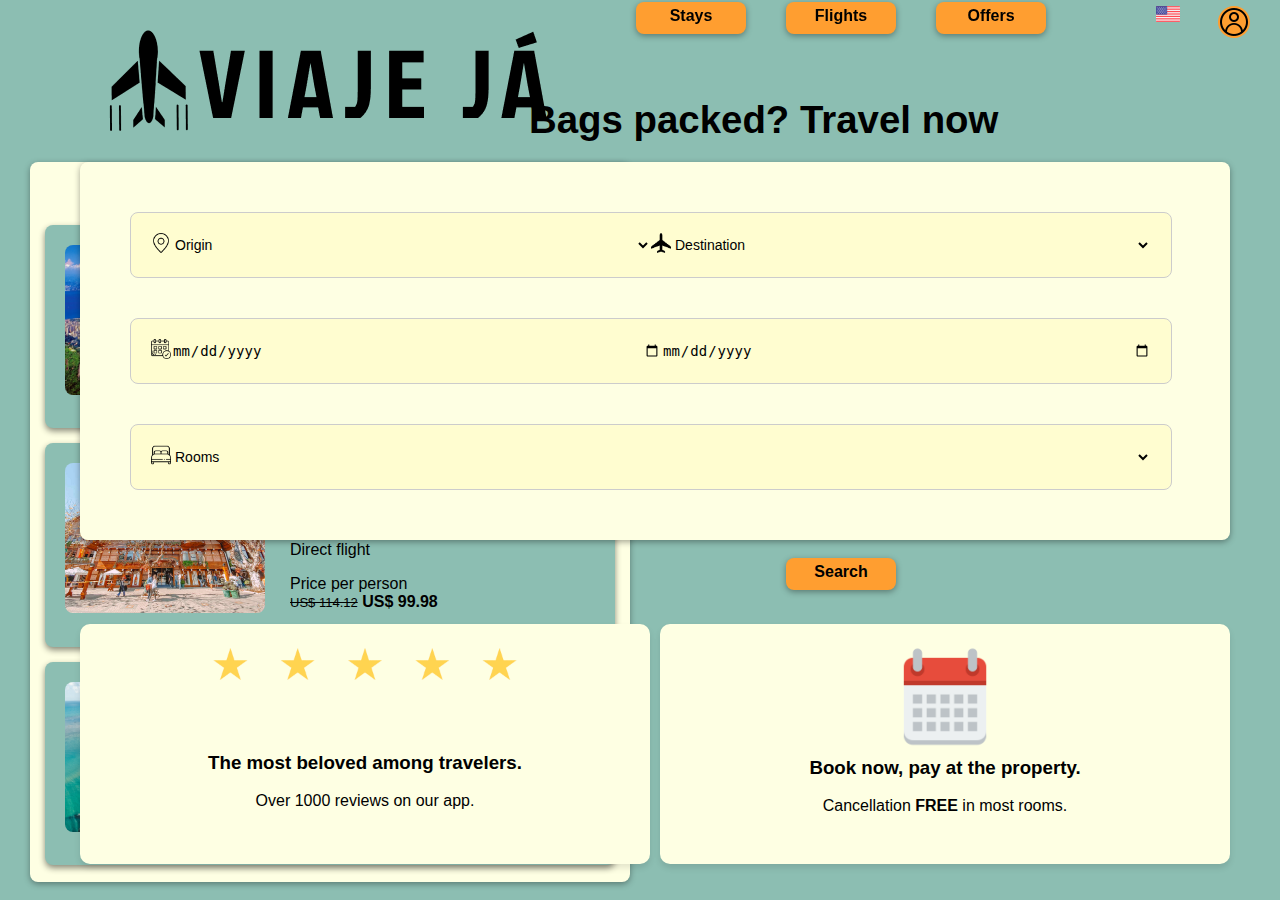
<file: projetos/frontend-me/stays.html>
<!DOCTYPE html>
<html lang="en">

<head>
    <meta charset="UTF-8">
    <meta name="viewport" content="width=device-width, initial-scale=1.0">
    <title>Stays - ViajeJá</title>
    <link rel="stylesheet" href="style.css">
    <link rel="shortcut icon" href="assets/imagens/icone.png" type="image/x-icon">
</head>

<body>

    <!--TÍTULO, BOTOES E SLOGAN-->
    <div class="cabeçalho">
        <div class="titulo">
            <img src="assets/imagens/logo-nova-completa.png" alt="Logo Viaje Já">
        </div>

        <div class="menu">
            <a href="stays.html" class="botao">Stays</a>
            <a href="flights.html" class="botao">Flights</a>
            <a href="offers.html" class="botao">Offers</a>
            <a href="index.html" class="bandeira"><img src="assets/imagens/estados-unidos.png" alt="estados unidos"></a>
        </div>
        <div class="perfil">
            <a href="profile.html" class="perfil"><img src="assets/imagens/perfil-de-usuario32px.png" alt="perfil">
            </a>
        </div>


    </div>


    <div class="slogan">
        <h1>Bags packed? Travel now</h1>
    </div>


    <!--OFERTAS DE VIAGENS-->
    <div class="ofertas">
        <div class="diarias">
            <h2>Daily Offers</h2>
        </div>
        <div class="caixa">
            <img src="assets/imagens/Riodejaneiro.jpg" alt="Rio de Janeiro">
            <div class="info">
                <h3>Rio de Janeiro Package</h3>
                <p>From December 6th to December 9th<br>Direct flight</p>
                <p class="preco">Price per person
                    <br><s class="riscado">US$ 99.22</s> <strong>US$ 89.60</strong>
                </p>
            </div>
        </div>

        <div class="caixa">
            <img src="assets/imagens/camposdojordao.jpg" alt="Campos do Jordao">
            <div class="info">
                <h3>Campos do Jordão Package</h3>
                <p>From August 6th to August 9th<br>Direct flight</p>
                <p class="preco">Price per person<br><s class="riscado">US$ 114.12</s> <strong>US$ 99.98</strong></p>
            </div>
        </div>

        <div class="caixa">
            <img src="assets/imagens/maceio.jpg" alt="Maceio">
            <div class="info">
                <h3>Maceió Package</h3>
                <p>From November 2nd to November 10th<br> Direct flight</p>
                <p class="preco">Price per person<br><s class="riscado">US$ 79.04</s> <strong>US$ 65.64</strong></p>
            </div>
        </div>
    </div>

    <!--CAMPOS DE BUSCAR E INPUTS-->

    <div class="busca">
        <form>
            <div class="campo1">
                <span class="icone1"><img src="assets/imagens/localizacao.png" alt="localização"></span>
                <select>
                    <option>Origin</option>
                    <option>Aracaju</option>
                    <option>Salvador</option>
                    <option>São Paulo</option>
                    <option>Vitória</option>
                </select>

                <span class="icone1"><img src="assets/imagens/simbolo-aviao.png" alt="localização"></span>
                <select>
                    <option>Destination</option>
                    <option>Campos Do Jordão</option>
                    <option>Maceió</option>
                    <option>Rio De Janeiro</option>
                </select>
            </div>

            <div class="campo1">
                <span class="icone2"> <img src="assets/imagens/calendario-busca.png" alt="calendário"></span>
                <input type="date" />
                <input type="date" />
            </div>

            <div class="campo">
                <span class="icone3"> <img src="assets/imagens/cama-de-casal.png" alt="quartos"></span>
                <select>
                    <option>Rooms</option>
                    <option>1 Room</option>
                    <option>2 Rooms</option>
                    <option>3 Rooms</option>
                    <option>4 Rooms</option>
                    <option>5 Rooms</option>
                    <option>6+ Rooms</option>
                </select>
            </div>
        </form>
    </div>

    <!--BOTAO BUSCAR-->
    <div class="button">
        <a href="#">Search</a>
    </div>

    <!--AVALIAÇÕES-->
    <div class="cards-container">

        <div class="card">
            <img src="assets/imagens/5estrelas.webp" alt="Estrelas" class="icon1">
            <div class="texto">
                <h3>The most beloved among travelers.</h3>
                <p>Over 1000 reviews on our app.</p>
            </div>
        </div>


        <div class="card">
            <img src="assets/imagens/calendariocolorido.png" alt="Calendário" class="icon2">
            <div class="texto">
                <h3>Book now, pay at the property.</h3>
                <p>Cancellation <strong>FREE</strong> in most rooms.</p>
            </div>
        </div>
    </div>






</body>

</html>
</file>
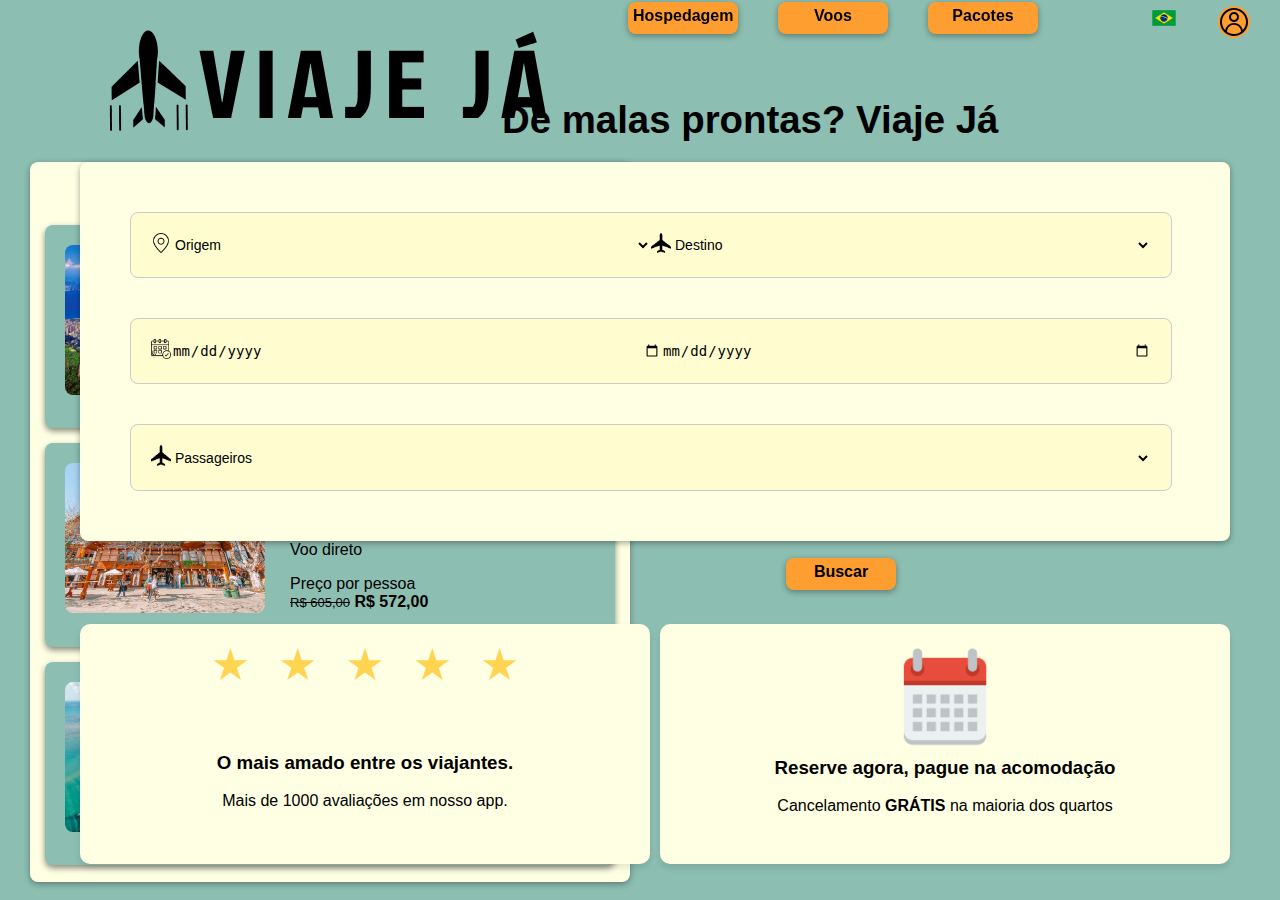
<file: projetos/frontend-me/voos.html>
<!DOCTYPE html>
<html lang="pt-br">

<head>
    <meta charset="UTF-8">
    <meta name="viewport" content="width=device-width, initial-scale=1.0">
    <title>Voos - ViajeJá</title>
    <link rel="stylesheet" href="style.css">
    <link rel="shortcut icon" href="assets/imagens/icone.png" type="image/x-icon">
</head>

<body>

    <body>

        <!--TÍTULO, BOTOES E SLOGAN-->
        <header>
            <div class="titulo">
                <img src="assets/imagens/logo-nova-completa.png" alt="">
            </div>

            <div class="menu">
                <a href="index.html" class="botao">Hospedagem</a>
                <a href="voos.html" class="botao">Voos</a>
                <a href="pacotes.html" class="botao">Pacotes</a>
                <a href="flights.html" class="bandeira"><img src="assets/imagens/brasil.png" alt="brasil bandeira"></a>
            </div>
            <div class="perfil">
                <a href="perfil.html" class="perfil"><img src="assets/imagens/perfil-de-usuario32px.png" alt="perfil">
                </a>
            </div>


        </header>


        <div class="slogan">
            <h1>De malas prontas? Viaje Já</h1>
        </div>


        <!--OFERTAS DE VIAGENS-->
        <div class="ofertas">
            <div class="diarias">
                <h2>OFERTAS DIÁRIAS</h2>
            </div>
            <a href="pagina-compra/compra-rio.html" class="compra">
                <div class="caixa">
                    <img src="assets/imagens/Riodejaneiro.jpg" alt="Rio de Janeiro">
                    <div class="info">
                        <h3>Pacote Rio de Janeiro</h3>
                        <p>A partir de 06 dez até 09 dez <br> Voo direto</p>
                        <p class="preco">Preço por pessoa <br><s class="riscado">R$ 525,99</s> <strong>R$
                                475,00</strong>
                        </p>
                    </div>
                </div>
            </a>

            <a href="pagina-compra/compra-campos.html" class="compra">
                <div class="caixa">
                    <img src="assets/imagens/camposdojordao.jpg" alt="Campos do Jordao">
                    <div class="info">
                        <h3>Pacote Campos do Jordão</h3>
                        <p>A partir de 06 ago até 09 ago <br> Voo direto</p>
                        <p class="preco">Preço por pessoa <br><s class="riscado">R$ 605,00</s> <strong>R$
                                572,00</strong>
                        </p>
                    </div>
                </div>
            </a>

            <a href="pagina-compra/compra-maceio.html" class="compra">
                <div class="caixa">
                    <img src="assets/imagens/maceio.jpg" alt="Maceio">
                    <div class="info">
                        <h3>Pacote Maceió</h3>
                        <p>A partir de 02 nov até 10 nov <br> Voo direto</p>
                        <p class="preco">Preço por pessoa <br><s class="riscado">R$ 419,00</s> <strong>R$
                                348,00</strong>
                        </p>
                    </div>
                </div>
            </a>
        </div>

        <!--CAMPOS DE BUSCAR E INPUTS-->

        <div class="busca">
            <form>
                <div class="campo1">
                    <span class="icone1"><img src="assets/imagens/localizacao.png" alt="localização"></span>
                    <select>
                        <option>Origem</option>
                        <option>Aracaju</option>
                        <option>Salvador</option>
                        <option>São Paulo</option>
                        <option>Vitória</option>
                    </select>

                    <span class="icone1"><img src="assets/imagens/simbolo-aviao.png" alt="localização"></span>
                    <select>
                        <option>Destino</option>
                        <option>Campos Do Jordão</option>
                        <option>Maceió</option>
                        <option>Rio De Janeiro</option>
                    </select>
                </div>

                <div class="campo1">
                    <span class="icone2"> <img src="assets/imagens/calendario-busca.png" alt="calendário"></span>
                    <input type="date" />
                    <input type="date" />
                </div>

                <div class="campo">
                    <span class="icone3"> <img src="assets/imagens/simbolo-aviao.png" alt="quartos"></span>
                    <select>
                        <option>Passageiros</option>
                        <option>1 Passageiros</option>
                        <option>2 Passageiros</option>
                        <option>3 Passageiros</option>
                        <option>4 Passageiros</option>
                        <option>5 Passageiros</option>
                        <option>6+ Passageiros</option>
                    </select>
                </div>
            </form>
        </div>

        <!--BOTAO BUSCAR-->
        <div class="button">
            <a href="#">Buscar</a>
        </div>

        <!--AVALIAÇÕES-->
        <div class="cards-container">

            <div class="card">
                <img src="assets/imagens/5estrelas.webp" alt="Estrelas" class="icon1">
                <div class="texto">
                    <h3>O mais amado entre os viajantes.</h3>
                    <p>Mais de 1000 avaliações em nosso app.</p>
                </div>
            </div>


            <div class="card">
                <img src="assets/imagens/calendariocolorido.png" alt="Calendário" class="icon2">
                <div class="texto">
                    <h3>Reserve agora, pague na acomodação</h3>
                    <p>Cancelamento <strong>GRÁTIS</strong> na maioria dos quartos</p>
                </div>
            </div>
        </div>






    </body>

</html>





</body>

</html>
</file>
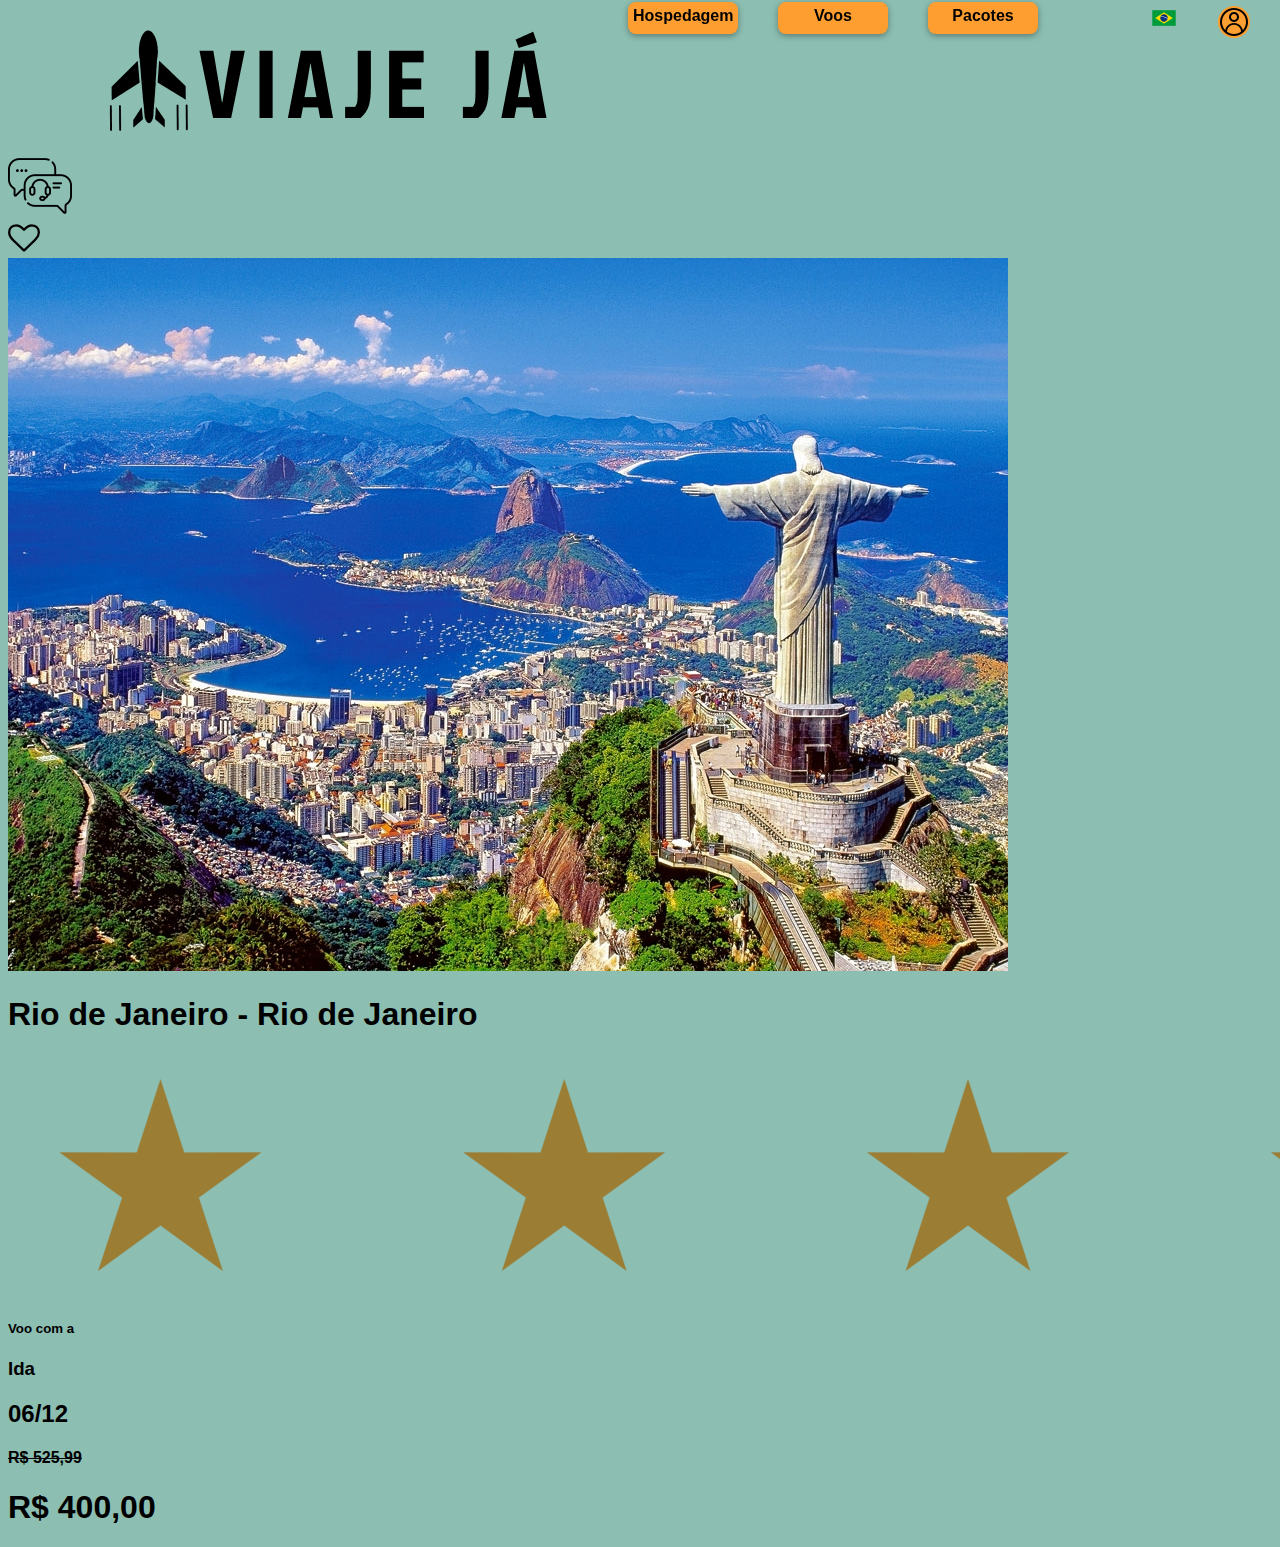
<file: projetos/frontend-me/pagina-compra/compra-rio.html>
<!DOCTYPE html>
<html lang="pt-br">

<head>
    <meta charset="UTF-8">
    <meta name="viewport" content="width=device-width, initial-scale=1.0">
    <title>Rio de Janeiro - ViajeJá</title>
    <link rel="stylesheet" href="../style.css">
    <link rel="shortcut icon" href="../assets/imagens/icone.png" type="image/x-icon">
</head>

<body>

    <!--TÍTULO, BOTOES E SUPORTE-->
    <div class="cabeçalho">
        <div class="titulo">
            <img src="../assets/imagens/logo-nova-completa.png" alt="Logo Viaje Já">
        </div>

        <div class="menu">
            <a href="../index.html" class="botao">Hospedagem</a>
            <a href="../voos.html" class="botao">Voos</a>
            <a href="../pacotes.html" class="botao">Pacotes</a>
            <a href="../stays.html" class="bandeira"><img src="../assets/imagens/brasil.png" alt="brasil bandeira"></a>
        </div>
        <div class="perfil">
            <a href="../perfil.html" class="perfil"><img src="../assets/imagens/perfil-de-usuario32px.png" alt="perfil">
            </a>
        </div>

        <div class="suporte">
            <img src="..//assets/imagens/suporte.png" alt="suporte">
        </div>
    </div>


    <!--DIV COMPRAS-->

    <div class="pagamento">
        <div class="curtida">
            <img src="../assets/imagens/coração.png" alt="Curtida">
        </div>
        <img src="../assets/imagens/Riodejaneiro.jpg" alt="Rio de Janeiro" class="foto-capa">
        
        <h1>Rio de Janeiro - Rio de Janeiro</h1>
        <img src="../assets/imagens/5estrelas.webp" alt="5 estrelas" class="img">
        <h5>Voo com a </h5>
        <h3>Ida</h3>
        <h2>06/12</h2>


        <div class="valor">
            <h4><s>R$ 525,99</s></h4>
            <h1>R$ 400,00</h1>
        </div>

    </div>





</body>

</html>
</file>
<file: style.css>
:root{
  --fundo: #f8e8d7;        
  --card:  #fffaf5;        
  --destaque: #b06e45;     
  --destaque-esc: #8a553c; 
  --claro: #fff5ef;
  --texto: #5a4636;
  --sombra: rgba(138,85,60,0.16);
}

*{
  margin:0;
  padding:0;
  box-sizing:border-box;
  font-family:"Poppins", sans-serif;
}

html{ 
  scroll-behavior: smooth; 
}

body{
  background-color: var(--fundo);
  color: var(--texto);
  line-height:1.6;
}

header{
  background-color: rgba(255,255,255,0.85);
  position: fixed;
  width:100%;
  top:0;
  text-align:center;
  padding:20px 0;
  border-bottom: 1px solid #e6d6c8;
  z-index: 50;
}

header nav a{
  color: var(--texto);
  margin: 0 15px;
  text-decoration: none;
  font-weight:600;
  transition: color .25s, border-bottom .25s;
}

header nav a:hover{
  color: var(--destaque-esc);
  border-bottom: 2px solid var(--destaque);
}

section {
  max-width: 1000px;
  margin: 0 auto;
  padding: 120px 20px 80px;
}

#sobre{
  text-align:center;
  background: var(--card);
  border-radius: 20px;
  padding: 80px 20px;
  box-shadow: 0 6px 20px var(--sombra);
  margin-top: 80px;
}

#sobre img{
  width:160px;
  height:160px;
  border-radius:50%;
  border:4px solid var(--destaque);
  object-fit:cover;
  margin-bottom:20px;
  transition: transform .25s ease;
}

#sobre img:hover{ 
  transform: scale(1.03); 
}

#sobre h1{ 
  color: var(--destaque-esc); 
  margin-bottom:10px; 
}

#portfolio{ 
  color: var(--destaque-esc);
  text-align:center; 
}

.portfolio-container{
  display: grid;
  grid-template-columns: repeat(2, 1fr); 
  gap: 25px; 
  justify-items: center; 
  justify-content:center;
  align-items:stretch;
  padding:20px 10px;
  flex-wrap: wrap;
}

.project a {
  display: block;              
  width: fit-content;         
  margin: 10px auto 12px;      
  padding: 6px 12px;
  background-color: var(--claro);
  color: var(--destaque-esc);
  text-decoration: none;
  font-weight: 500;
  font-size: 0.9rem;
  border-radius: 6px;
  border: 1px solid var(--destaque);
  transition: background-color 0.25s ease, transform 0.2s ease, color 0.25s ease;
}

.project a:hover {
  background-color: var(--destaque);
  color: #fff;
  transform: scale(1.05);
}

.project{
  transform-origin: center center;
  background: var(--card);
  border-radius:15px;
  flex: 0 0 280px;
  box-shadow: 0 6px 20px var(--sombra);
  transition: transform .35s ease, box-shadow .35s ease;
  cursor: pointer;
  text-align: left;
  overflow: visible;
}

.project img{
  width:100%;
  height:160px;
  border-radius:15px 15px 0 0;
  object-fit:cover;
  display:block;
}

.project-content {
  padding: 12px 15px 20px;
}

.project h3{
  margin: 12px 0 6px;
  color: var(--destaque-esc);
  text-align: center;   
  font-size: 1.15rem;
}

.project p{
  color: var(--texto);
  font-size: 0.95rem;
  padding: 0 5px 10px;
  text-align: center;   
}

.project.expandido{
  position: fixed;
  top: 50%;
  left: 50%;
  transform: translate(-50%, -50%) scale(1);
  width: min(900px, 90%);
  max-height: 90vh;
  overflow: auto;
  z-index: 9999;
  border-radius: 14px;
  box-shadow: 0 30px 70px rgba(0,0,0,0.45);
  transition: transform .32s ease, width .32s ease, height .32s ease, box-shadow .32s ease;
}

.project.expandido img{
  height: 360px;
  border-radius: 10px;
}

.project.expandido .project-content{
  padding: 18px 22px 26px;
}

#habilidades { 
  text-align: center; 
  background: var(--card); 
  border-radius: 20px; 
  padding: 60px 20px; 
  box-shadow: 0 6px 20px var(--sombra); 
} 

#habilidades h2 { 
  color: var(--destaque-esc); 
  margin-bottom: 30px; 
} 

.habilidades { 
  margin-bottom: 25px; 
  text-align: center; 
} 

.habilidades label { 
  display: block; 
  margin-bottom: 8px; 
  font-weight: 600; 
}

.progress-bar {
  background-color: #f2e8de;
  border-radius: 25px;
  overflow: hidden;
  margin-bottom: 8px;
}

.progress {
  height: 15px;
  border-radius: 25px;
  background: linear-gradient(90deg, #d4a373, #b08968);
  transition: width 0.5s ease;
}

.habilidades-icons {
  display: flex;
  justify-content: center;
  gap: 8px;
  margin-bottom: 10px;
}

.habilidades-icons img {
  width: 30px;
  height: 30px;
  transition: transform 0.3s ease;
}

.habilidades-icons img:hover {
  transform: scale(1.2) rotate(10deg);
}

#contato{ 
  color: var(--destaque-esc);
  text-align: center;
  padding: 140px 20px;
}

.contato-container{
  display:flex;
  flex-wrap:wrap;
  gap:40px;
  justify-content: space-between;
  align-items: flex-start;
}

.contato-info{
  display: flex;
  justify-content: center;
  gap: 25px;
  flex-wrap: wrap;
  margin-top: 40px;
}

.contato-info p{
  width: 260px;
  height: 70px;

  display: flex;
  align-items: center;
  justify-content: center;
  gap: 10px;

  background: #ffffff;
  border-radius: 16px;
  border: 1px solid rgba(0,0,0,0.05);

  box-shadow: 0 10px 25px rgba(0,0,0,0.08);
  transition: all .3s ease;

  font-weight: 500;
}

.contato-info p:hover{
  transform: translateY(-6px);
  box-shadow: 0 15px 30px rgba(0,0,0,0.10);
}

.contato-info a{
  color: var(--destaque-esc);
  text-decoration:none;
  font-weight:500;
   white-space: nowrap;
  overflow: hidden;
  text-overflow: ellipsis;
}

.contato-info a:hover{
  color: var(--destaque);
  text-decoration:underline;
  border: 1px solid var(--destaque);
}

footer{
  text-align:center;
  padding:20px;
  background: var(--card);
  color: var(--destaque-esc);
  border-top:1px solid #e9d8cc;
  margin-top: 40px;
}

@media (max-width: 900px){
  .project.expandido { width: 95%; }
  .project.expandido img { height: 260px; }
}

@media (max-width: 768px){
  section { padding: 90px 12px 40px; }
  .contato-container { flex-direction: column; }
  .mapa, .formulario { flex: 1 1 100%; }
  header { padding: 12px 0; }
  header nav a { margin: 0 8px; }

.portfolio-container {
    grid-template-columns: 1fr;
    gap: 18px;
  }

.project {
    flex: none;
    max-width: none;
    width: 100%;
  }

.project img {
    height: auto;
    min-height: 140px;
  }
}
</file>
<file: projetos/atividade 2/style.css>
*{
    margin: 0;
    padding: 0;
}

@font-face {
    font-family: 'DS-DIGI';
    src: url('ds_digital/DS-DIGI.TTF') format('truetype'),
         url('ds_digital/DS-DIGIB.TTF') format('truetype'),
         url('ds_digital/DS-DIGII.TTF') format('truetype'),
         url('ds_digital/DS-DIGIT.TTF') format('truetype');
}

body{
    background-image: linear-gradient(gray, black);
    background-repeat: no-repeat;
    height: 100vh;
    font-family: 'Courier New', Courier, monospace;
}

.calc{
    position: absolute;
    top: 50%;
    left: 50%;
    transform: translate(-50%, -50%);
    height: 300px;
    width: 200px;
    background-color: black;
    border-radius: 5px;    
    padding: 20px;
}

.display{
    background-color: white;
    height: 40px;
    width: auto;
    word-wrap: normal;
    overflow: hidden;
    border-radius: 5px;
    font-family: 'DS-DIGI', sans-serif;
    font-size: 30px;
}

.btn {
    font: 1em sans-serif;
    color: #fff;
    background-image: linear-gradient(gray, red);
    border-radius: 5px;
    padding: 5px;
    width: 30px;
    height: 30px;
}

.btn.active {
    background-image: linear-gradient(red, darkred);
    box-shadow: 0 0 15px 5px red;
    transform: scale(0.95);
}
</file>
<file: projetos/frontend-me/style.css>
@charset "UTF-8";

/*-------------------------------------------------------------------------FONTE PERSONALIZADA------------------------------------------------------------------------------------------------*/
@font-face {
    font-family: "Jockey One";
    src: url('../JockeyOne-Regular.ttf');
}

body {
    background-color: #8cbeb2;
    font-family: Jockey system-ui, -apple-system, BlinkMacSystemFont, 'Segoe UI', Roboto, Oxygen, Ubuntu, Cantarell, 'Open Sans', 'Helvetica Neue', sans-serif
}

/*----------------------------------------------------------------------------------BOTOES, TÍTULO E SLOGAN---------------------------------------------------------------------------------------------------*/

.titulo {
    position: sticky;
    margin-left: 80px;
    display: flex;
}

a.botao {
    text-decoration: none;
    color: black;
    background-color: #ff9e30;
    height: 22px;
    width: 100px;
    padding: 5px;
    border-radius: 8px;
    font-weight: bold;
    display: inline-block;
    transition: 0.2s;
    text-align: center;
    box-shadow: 0 2px 6px rgba(0, 0, 0, 0.356);
}

a.botao:hover {
    background-color: #feffe3;
    transform: scale(1.1);
}

a.botao:active {
    background-color: #ff8800;
    color: #feffe3;
}

div.menu {
    position: fixed;
    top: 2px;
    right: 100px;
    display: flex;
    gap: 40px;
    z-index: 100;
}

.bandeira {
    padding-left: 70px;
}

.slogan {
    position: absolute;
    top: 8%;
    display: flex;
    right: 22%;
    font-weight: bold;
    font-size: larger;
}

.perfil img {
    position: fixed;
    top: 2px;
    right: 100px;
    display: flex;
    gap: 40px;
    margin-top: 4px;
    transition: 200ms;
    right: 30px;
    background-color: #ff9e30;
    border-radius: 50%;
    z-index: 100;
}

.perfil:hover img {
    transform: scale(1.5);
    transition: 200ms;
    background-color: #feffe3;
}

.perfil:active img {
    filter: invert(1);
    transition: 200ms;
    background-color: #0077ff;
}

/*[base64]*/
.ofertas {
    background-color: #feffe3;
    border-radius: 8px;
    position: absolute;
    width: 600px;
    height: 720px;
    top: 18%;
    left: 30px;
    box-shadow: 0 2px 6px rgba(0, 0, 0, 0.356);
}

.ofertas h2 {
    margin-top: 9px;
    margin-bottom: 20px;
    font-size: 30px;
    text-align: center;
    font-weight: normal;
}

.caixa {
    background-color: #8cbeb2;
    border-radius: 8px;
    box-shadow: 0 3px 6px rgba(0, 0, 0, 0.466);
    padding: 20px;
    margin-bottom: 15px;
    margin-left: 15px;
    margin-right: 15px;
    display: flex;
    font-family: Arial, Helvetica, sans-serif;
    transition: 200ms;
    gap: 10px;
}

.caixa:hover {
    transform: scale(1.1);
    transition: 200ms;
    background-color: #ff8800;
    cursor: pointer;
}

.caixa img {
    border-radius: 8px;
    min-width: 200px;
    max-width: 200px;
    max-height: 150px;
    min-height: 150px;
    margin-right: 15px;
}

.riscado {
    font-size: small;
}

.preço {
    text-align: center;
}

.compra {
    text-decoration: none;
    color: black;
}

/*[base64]*/
.busca {
    position: absolute;
    background-color: #feffe3;
    padding: 50px;
    border-radius: 8px;
    box-shadow: 0 2px 6px rgba(0, 0, 0, 0.356);
    height: 2000;
    width: 1050px;
    right: 50px;
    top: 18%;
}

.busca form {
    display: flex;
    flex-direction: column;
    gap: 40px;
}

.campo {
    display: flex;
    align-items: center;
    background: #fffdd0;
    border-radius: 8px;
    padding: 20px 20px;
    width: 1000px;
    border: 1px solid #ccc;
    transition: 200ms;
    cursor: pointer;
}

.campo:hover {
    background-color: #ff9e30;
    transition: 200ms;
    transform: scale(1.02);
}

.campo .icone {
    margin-right: 10px;
    font-size: 18px;
}

.campo select,
.campo input {
    border: none;
    outline: none;
    flex: 1;
    background: transparent;
    font-size: 14px;
}


.campo1 {
    display: flex;
    align-items: center;
    background: #fffdd0;
    border-radius: 8px;
    padding: 20px 20px;
    width: 1000px;
    border: 1px solid #ccc;
    transition: 200ms;
    cursor: pointer;
}

.campo1:hover {
    background-color: #ff9e30;
    transition: 200ms;
    transform: scale(1.02);
}

.campo1 .icone {
    margin-right: 10px;
    font-size: 18px;
}

.campo1 select,
.campo1 input {
    border: none;
    outline: none;
    flex: 1;
    background: transparent;
    font-size: 14px;
}

.icone1 img {
    width: 20px;
}

.icone2 img {
    width: 20px;
}

.icone3 img {
    width: 20px;
}

div.button a {
    position: absolute;
    text-decoration: none;
    color: black;
    background-color: #ff9e30;
    height: 22px;
    width: 100px;
    padding: 5px;
    border-radius: 8px;
    font-weight: bold;
    display: inline-block;
    transition: 0.2s;
    text-align: center;

    top: 62%;
    right: 30%;
    box-shadow: 0 2px 6px rgba(0, 0, 0, 0.356);
}

div.button:hover a {
    background-color: #feffe3;
    transform: scale(1.1);
}

div.button:active a {
    background-color: #ff8800;
    color: #feffe3
}


/*----------------------------------------------------------------------------------------------------AVALIAÇÕES ETC-----------------------------------------------------------------------------------------------------------*/

.cards-container {
    display: flex;
    gap: 10px;
    position: absolute;
    bottom: 4%;
    right: 50px;

}

.card {
    background: #feffe3;
    padding: 20px;
    border-radius: 10px;
    text-align: center;
    box-shadow: 0 4px 6px rgba(0, 0, 0, 0.1);
    height: 200px;
    width: 530px;
    gap: 0px;

}

.card .icon1 {
    width: 320px;
    margin-bottom: 5px;
    filter: sepia(100%) contrast(400%);

}

.card .icon2 {
    width: 110px;
    margin-bottom: 15px;
    margin-bottom: -60px;
}

.card .texto {
    padding-top: 40px;
}

/*----------------------------------------------------------------------------------------------------------PÁGINA DE PERFIL------------------------------------------------------------------------------------------------------*/

.meuperfil {
    background-color: #feffe3;
    left: 150px;
    text-align: center;
    width: 200px;
    position: relative;
    border-radius: 4px;
    top: 19px;
    box-shadow: 0 4px 6px rgba(0, 0, 0, 0.466);
    margin: 1px;
    margin-bottom: 22px;
}

.infocliente {
    position: relative;
    background-color: #feffe3;
    left: 151px;
    width: 1600px;
    border-radius: 4px;
    box-shadow: 0 4px 6px rgba(0, 0, 0, 0.466);
    height: 280px;
}

.infocliente h3 {
    position: relative;
    margin-left: 280px;
    top: 120px;
}

.infocliente img {
    position: relative;
    bottom: 55px;
    left: 10px;
}

.minhasviagens {
    background-color: #feffe3;
    left: 150px;
    text-align: center;
    width: 200px;
    height: 32px;
    position: relative;
    border-radius: 4px;
    top: 19px;
    box-shadow: 0 4px 6px rgba(0, 0, 0, 0.466);
    border: #ff8800;
    margin: 1px;
    margin-bottom: 22px;
}

.vazia {
    position: relative;
    background-color: #feffe3;
    left: 151px;
    width: 1600px;
    border-radius: 4px;
    box-shadow: 0 4px 6px rgba(0, 0, 0, 0.466);
    height: 280px;
}


/*-------------------------------------------------------------------------------PAGAMENTOS-------------------------------------------------------------------------------------------------
.suporte {
    background-color: #ff9e30;
    border-radius: 50%;
    width: 80px;
    height: 80px;
    position: fixed;
    bottom: 30px;
    right: 30px;
    text-align: center;
    transition: 200ms;
    z-index: 100;
}

.suporte:hover {
    background-color: #feffe3;
    transform: scale(1.1);
    transition: 200ms;
    cursor: pointer;
}

.suporte:active {
    background-color: #ff8800;
    filter: invert(1);
    transition: 200ms;
    background-color: #0077ff;
}

.suporte img {
    margin-top: 9px;
}

.pagamento {
    background-color: #feffe3;
    width: 1200px;
    height: 5000px;
    position: sticky;
    left: 500px;
    z-index: 10;
    border-radius: 8px;
    box-shadow: 0 4px 6px rgba(0, 0, 0, 0.3);
    z-index: 10;
}

.foto-capa {
    border-radius: 5px;
    min-width: 900px;
    max-width: 900px;
    max-height: 2500px;
    min-height: 250px;
    margin-top: 40px;
    margin-left: 160px;
    box-shadow: 0 4px 6px rgba(0, 0, 0, 0.3);
    z-index: 10;
}

.curtida {
    background-color: #ff9e30;
    width: 40px;
    height: 40px;
    border-radius: 50%;
    position: absolute;
    right: 16px;
    top: 16px;
    z-index: 10;
}

.curtida img {
    padding-left: 4px;
    padding-top: 4px;
    transition: 200ms;
}

.curtida:hover {
    background-color: #feffe3;
    cursor: pointer;
    transform: scale(1.16);
    transition: 200ms;
}

.curtida:active {
    background-color: #ff8800;
    filter: invert(1);
    background-color: #0077ff;
    transition: 200ms;
}

.pagamento .img {
    width: 250px;
    margin-left: 60px;
    filter: sepia(100%) contrast(400%);
}

.pagamento{
    h1{margin-left: 60px;}
    h2{margin-left: 60px;}
    h3{margin-left: 60px;}
    h5{margin-left: 80px;}
}




.valor {
    border: 1px solid #ff9e30;
    border-radius: 10px;
    position: absolute;
    z-index: 10;
    width: 550px;
    height: 1000px;
    right: 20px;
    top: 716px;
}

.valor {
    h1 {

        margin-left: 30px;
    }

    h4 {
        margin-left: 30px;
        font-weight: normal;
    }
}*/
</file>
<file: projetos/Lampada - Atividade/style.css>
body {
    background: radial-gradient(circle, white 8%, black 100%);
    display: flex;
    justify-content: center;
    align-items: center;
    height: 100vh;
    margin: 0;
}

.container {
    cursor: pointer;
}
</file>
<file: projetos/ME CARROS/style.css>
body, html {
    height: 100%;
    margin: 0;
    padding: 0;
    background-color: black;
    font-family: 'Gill Sans', 'Gill Sans MT', Calibri, 'Trebuchet MS', sans-serif;
    color: white;
}

.container {
    position: absolute;
    top: 50%;
    left: 50%;
    transform: translate(-50%, -50%);
    text-align: center;
    border: 1px solid white;
    padding: 20px;
    width: 500px;
    height: 100px;
    box-shadow: 5px 5px 5px black;
}

.track{
    background-image: url(assets/img/track.gif);
    width: 500px;
    height: 100px;
    background-repeat: no-repeat;
    background-size: cover;
    position: absolute;
    z-index: 1;
}

#white, #red{
    background-repeat: no-repeat;
    background-size: contain;
    position: absolute;
}

#white{  
    width: 50px;
    height: 50px;
    left: 205px;
    top: 60px;
    background-image: url(assets/img/white_lotus.png);
    z-index: 2;
}

#red{
    width: 50px;
    height: 50px;
    right: 205px;
    top: 60px;
    background-image: url(assets/img/red_jaguar.png);
    z-index: 3;
}

.text{
    text-align: center;
}

#result{
    font-size: 30px;
}

audio{
    position: absolute;
    top: 200px;
    left: 120px;
    z-index: 4;
    visibility: collapse;
}

nav{
    display: flex;
    flex-direction: row;
    justify-content:  center;
}
 
.btn_circle_1, 
.btn_circle_2,
.btn{
    border: 1px solid black;
    border-radius: 50px;
    margin-left: 20px;
    cursor: pointer;
}

.btn{
    height: 20px;
    width: 120px;
    text-align: center;
    display: none;
}

.btn_circle_1{
    background-color: white;
    height: 20px;
    width: 20px;
    display: block;
}

.btn_circle_2{
    background-color: DarkRed;
    height: 20px;
    width: 20px;
    display: block;
}

footer{
    position: fixed;
    bottom: 0;
    width: 100%;
    padding: 20px;
}
</file>
